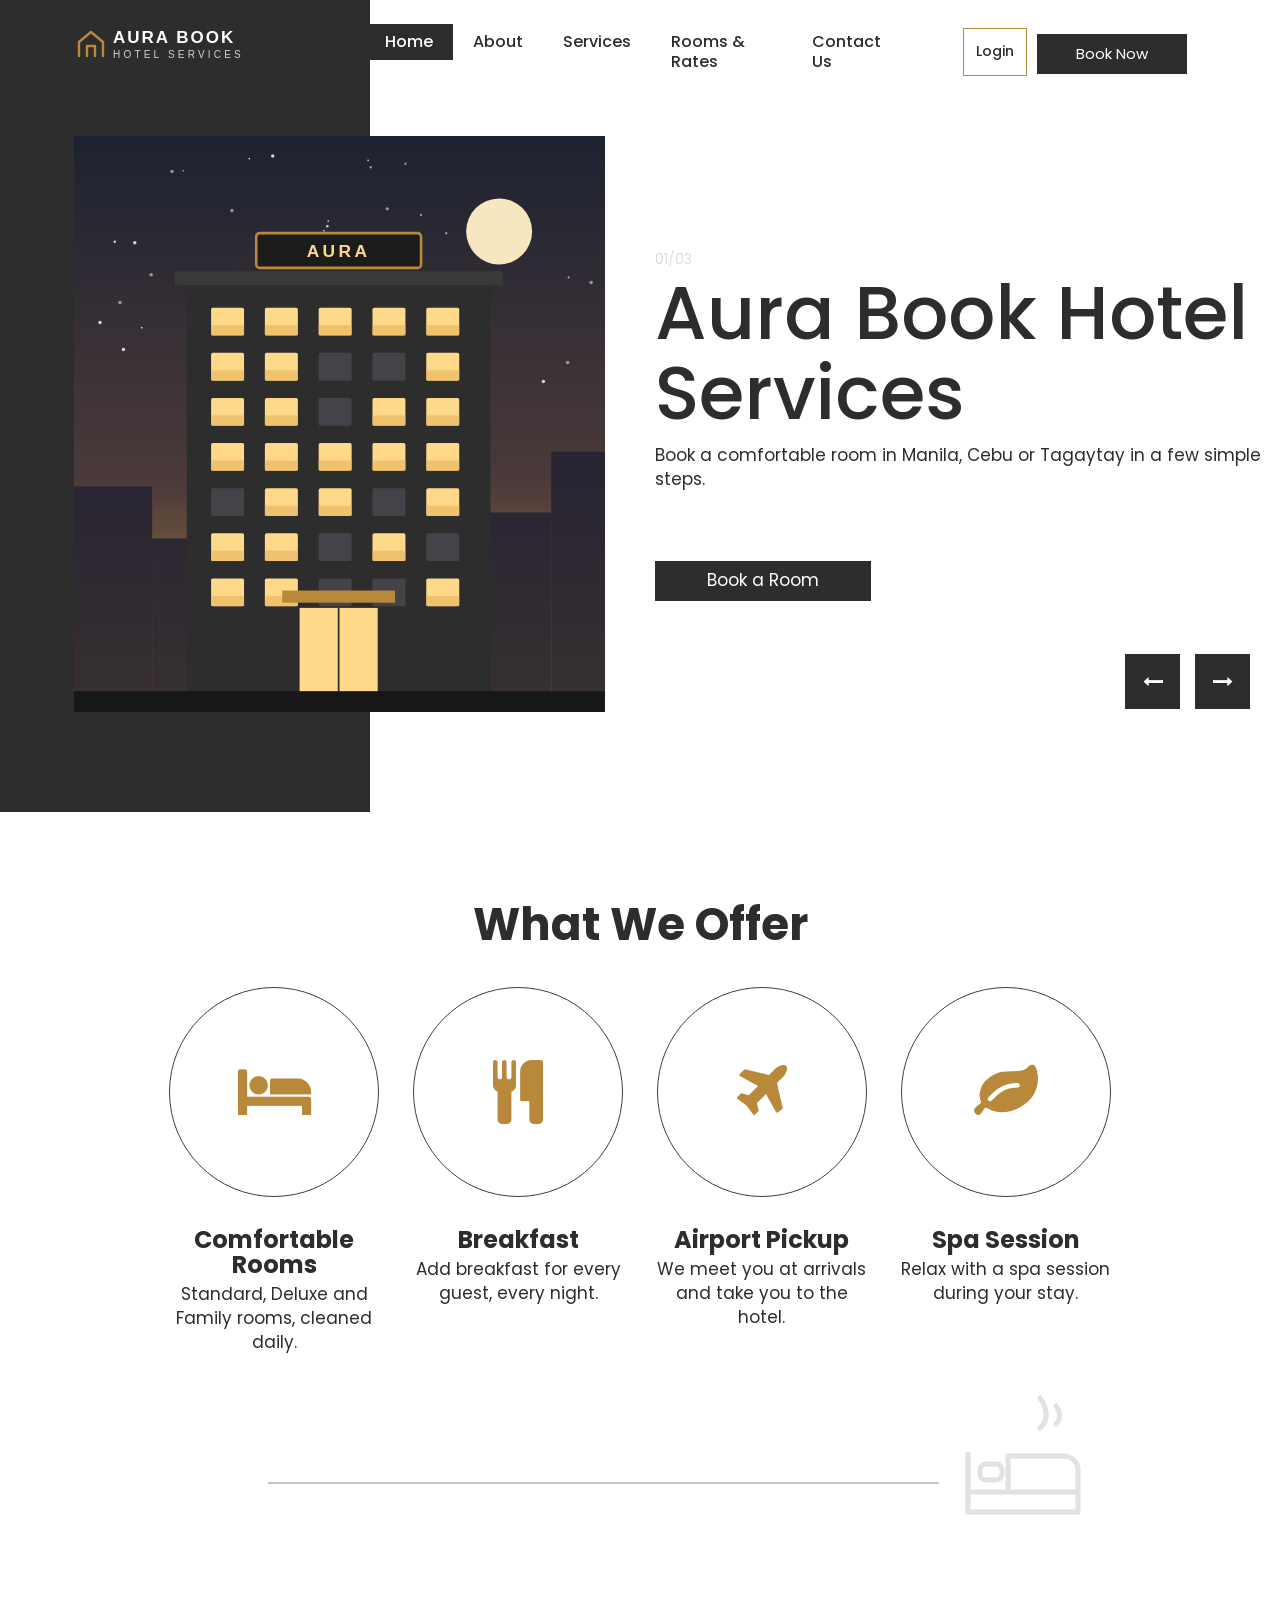
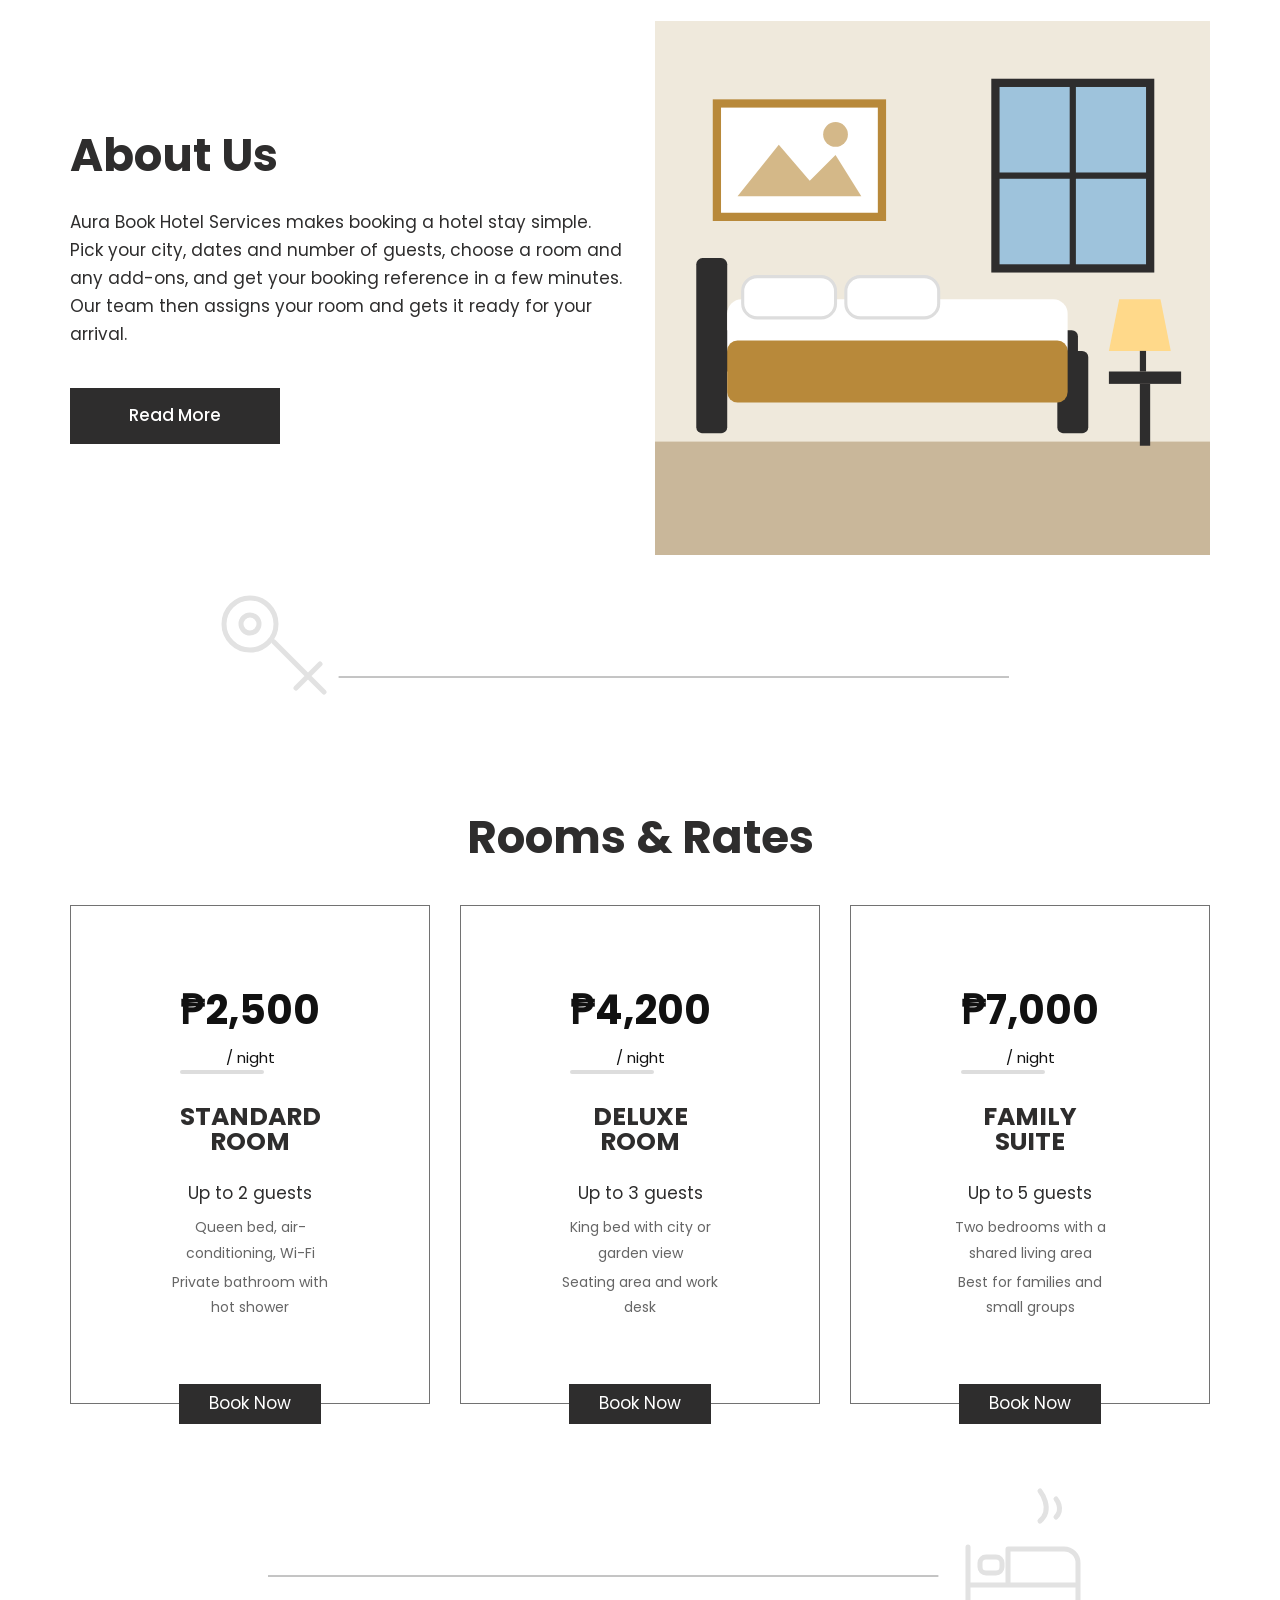
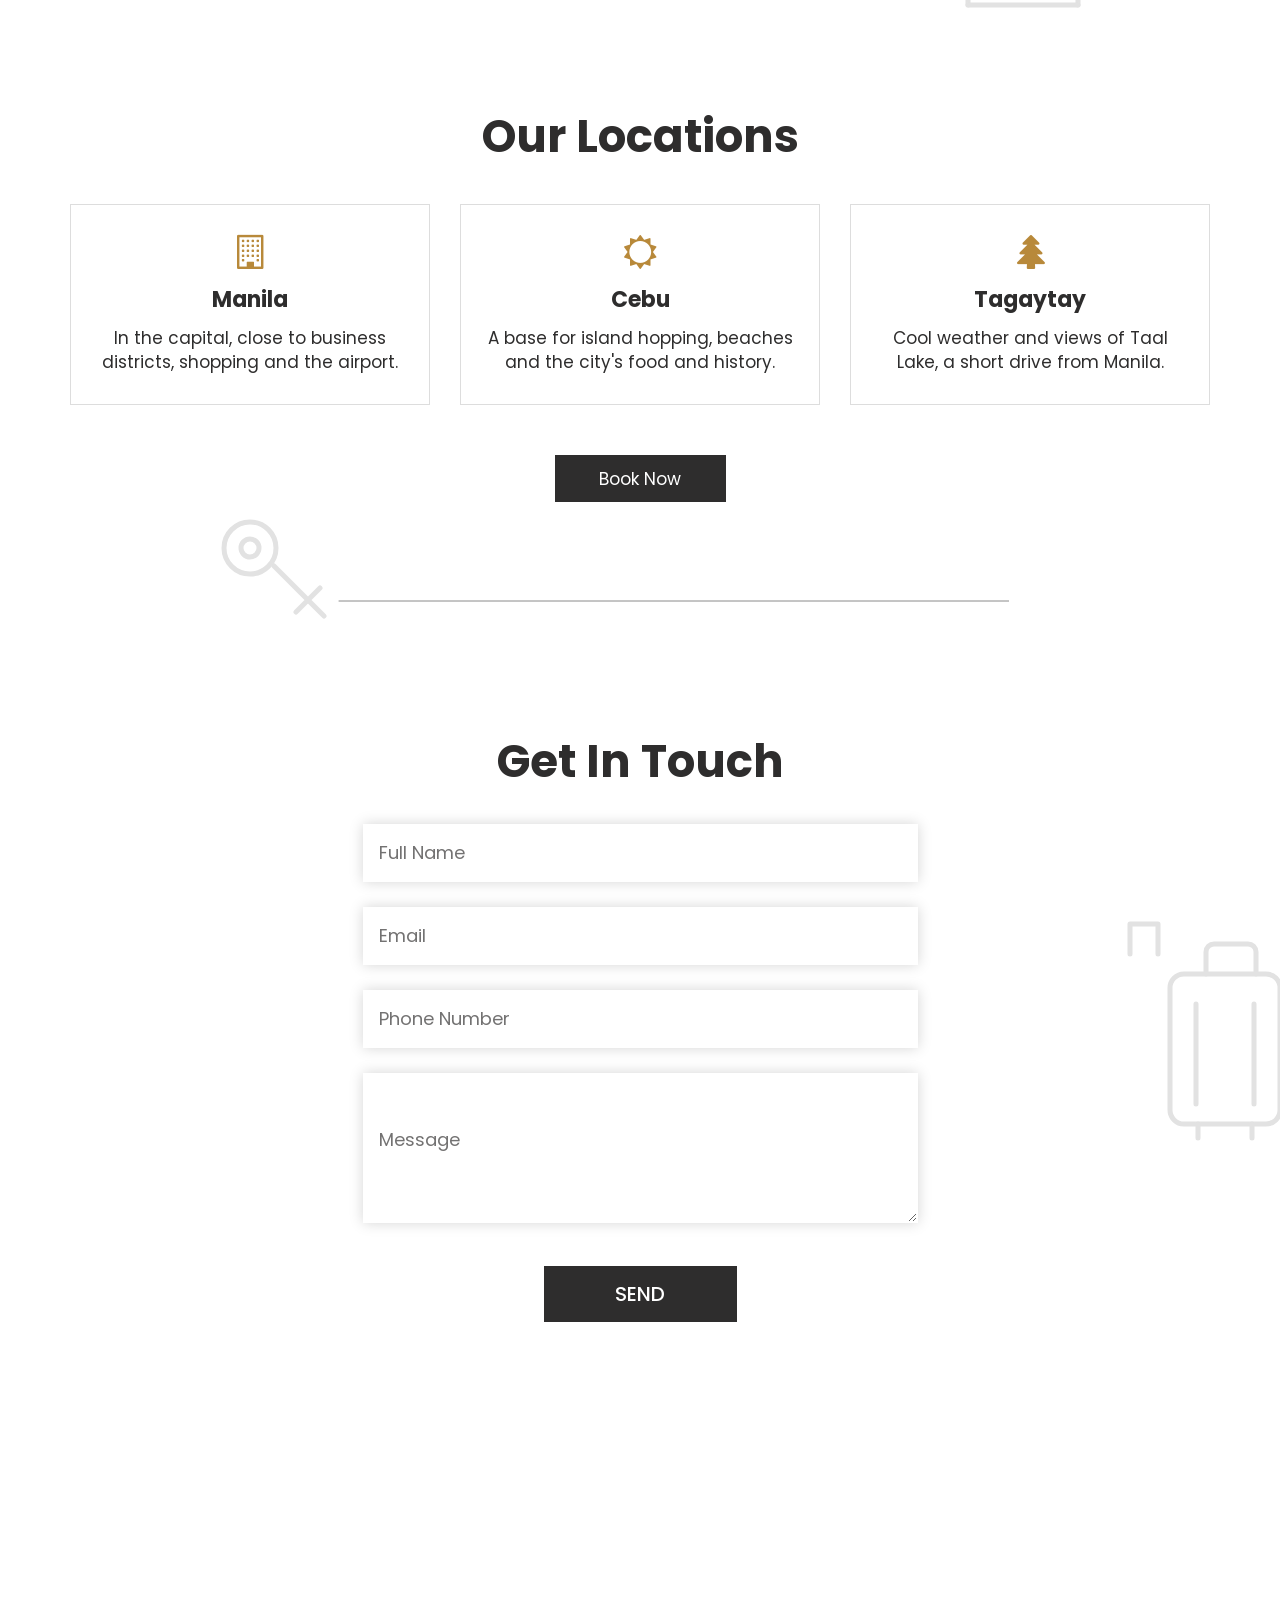
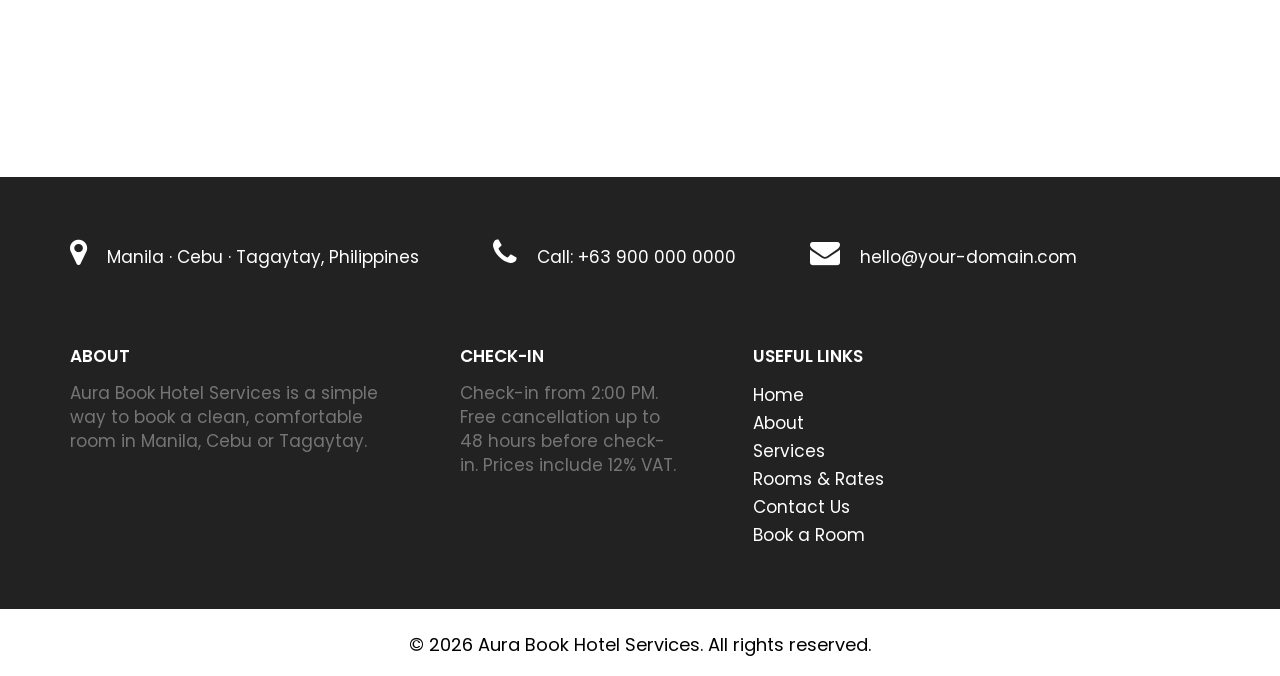
<file: aura-hotel-site-header-matched/aura-hotel-site-simple/site-simple/index.html>
<!DOCTYPE html>
<html lang="en">
<head>
<meta charset="utf-8">
<meta http-equiv="X-UA-Compatible" content="IE=edge">
<meta name="viewport" content="width=device-width, initial-scale=1">
<title>Aura Book Hotel Services · Book a hotel room in Manila, Cebu or Tagaytay</title>
<meta name="description" content="Book a hotel room online in Manila, Cebu or Tagaytay. Choose your room, add breakfast, airport pickup or a spa session, and get your booking reference in minutes.">
<link rel="icon" href="images/favicon.svg" type="image/svg+xml">
<link rel="preconnect" href="https://fonts.googleapis.com">
<link rel="stylesheet" href="https://fonts.googleapis.com/css2?family=Poppins:wght@300;400;500;600;700&amp;display=swap">
<link rel="stylesheet" href="https://cdnjs.cloudflare.com/ajax/libs/font-awesome/4.7.0/css/font-awesome.min.css">
<link rel="stylesheet" href="css/bootstrap.min.css">
<link rel="stylesheet" href="css/style.css">
<link rel="stylesheet" href="css/responsive.css">
<link rel="stylesheet" href="css/booking.css">
</head>
<body class="main-layout" data-page="home">
<header>
 <div class="header">
  <div class="container-fluid">
   <div class="row">
    <div class="col-xl-3 col-lg-3 col-md-3 col-sm-3 col logo_section">
     <div class="full"><div class="center-desk"><div class="logo"><a href="index.html"><img src="images/logo.svg" width="190" height="40" alt="Aura Book Hotel Services"></a></div></div></div>
    </div>
    <div class="col-xl-6 col-lg-6 col-md-7 col-sm-9">
     <nav class="navigation navbar navbar-expand-md navbar-dark">
      <button class="navbar-toggler" type="button" data-toggle="collapse" data-target="#navbarsExample04" aria-controls="navbarsExample04" aria-expanded="false" aria-label="Toggle navigation"><span class="navbar-toggler-icon"></span></button>
      <div class="collapse navbar-collapse" id="navbarsExample04">
       <ul class="navbar-nav mr-auto">
        <li class="nav-item active"><a class="nav-link" href="index.html">Home</a></li>
        <li class="nav-item"><a class="nav-link" href="about.html">About</a></li>
        <li class="nav-item"><a class="nav-link" href="services.html">Services</a></li>
        <li class="nav-item"><a class="nav-link" href="rooms.html">Rooms &amp; Rates</a></li>
        <li class="nav-item"><a class="nav-link" href="contact.html">Contact Us</a></li>
       </ul>
      </div>
     </nav>
    </div>
    <div class="col-xl-3 col-lg-3 col-md-2 nav_actions"><a class="nav_login" href="login.html">Login</a><a class="get_btn nav_book" href="book.html">Book Now</a></div>
   </div>
  </div>
 </div>
</header>

<section class="banner_main">
 <div id="myCarousel" class="carousel slide banner1" data-ride="carousel">
  <div class="carousel-inner">
<div class="carousel-item active"><div class="container-fluid"><div class="carousel-caption relative"><div class="row d_flex">
<div class="col-md-6"><img class="bann_img" src="images/hero.svg" alt="Aura hotel at night"></div>
<div class="col-md-6"><span>01/03</span><h1>Aura Book Hotel Services</h1><p>Book a comfortable room in Manila, Cebu or Tagaytay in a few simple steps.</p><a class="get_btn" href="book.html" role="button">Book a Room</a></div>
</div></div></div></div>
<div class="carousel-item"><div class="container-fluid"><div class="carousel-caption relative"><div class="row d_flex">
<div class="col-md-6"><img class="bann_img" src="images/hero.svg" alt="Aura hotel at night"></div>
<div class="col-md-6"><span>02/03</span><h1>Rooms for Every Stay</h1><p>From a Standard Room for two to a Family Suite for up to five guests.</p><a class="get_btn" href="book.html" role="button">Book a Room</a></div>
</div></div></div></div>
<div class="carousel-item"><div class="container-fluid"><div class="carousel-caption relative"><div class="row d_flex">
<div class="col-md-6"><img class="bann_img" src="images/hero.svg" alt="Aura hotel at night"></div>
<div class="col-md-6"><span>03/03</span><h1>Add What You Need</h1><p>Breakfast, airport pickup and a spa session, added when you book.</p><a class="get_btn" href="book.html" role="button">Book a Room</a></div>
</div></div></div></div>
   <a class="carousel-control-prev" href="#myCarousel" role="button" data-slide="prev"><i class="fa fa-long-arrow-left" aria-hidden="true"></i><span class="sr-only">Previous</span></a>
   <a class="carousel-control-next" href="#myCarousel" role="button" data-slide="next"><i class="fa fa-long-arrow-right" aria-hidden="true"></i><span class="sr-only">Next</span></a>
  </div>
 </div>
</section>
<div class="we_do slin"><div class="container">
 <div class="row"><div class="col-md-12"><div class="titlepage"><h2>What We Offer</h2></div></div></div>
 <div class="row"><div class="col-lg-10 offset-lg-1 col-md-12"><div class="row">
<div class="col-md-3 col-sm-6"><div class="we_box"><i><span class="fa fa-bed" style="font-size:64px;color:#b8893a" aria-hidden="true"></span></i><h3>Comfortable Rooms</h3><p>Standard, Deluxe and Family rooms, cleaned daily.</p></div></div>
<div class="col-md-3 col-sm-6"><div class="we_box"><i><span class="fa fa-cutlery" style="font-size:64px;color:#b8893a" aria-hidden="true"></span></i><h3>Breakfast</h3><p>Add breakfast for every guest, every night.</p></div></div>
<div class="col-md-3 col-sm-6"><div class="we_box"><i><span class="fa fa-plane" style="font-size:64px;color:#b8893a" aria-hidden="true"></span></i><h3>Airport Pickup</h3><p>We meet you at arrivals and take you to the hotel.</p></div></div>
<div class="col-md-3 col-sm-6"><div class="we_box"><i><span class="fa fa-leaf" style="font-size:64px;color:#b8893a" aria-hidden="true"></span></i><h3>Spa Session</h3><p>Relax with a spa session during your stay.</p></div></div>
 </div></div></div>
</div></div>
<div class="about slin2"><div class="container"><div class="row d_flex">
 <div class="col-md-6"><div class="titlepage"><h2>About Us</h2><p>Aura Book Hotel Services makes booking a hotel stay simple. Pick your city, dates and number of guests, choose a room and any add-ons, and get your booking reference in a few minutes. Our team then assigns your room and gets it ready for your arrival.</p><a class="read_more" href="about.html">Read More</a></div></div>
 <div class="col-md-6"><div class="about_img"><figure><img src="images/about.svg" alt="A bright hotel room with a made bed"></figure></div></div>
</div></div></div>
<div class="pricing slin"><div class="container">
 <div class="row"><div class="col-md-12"><div class="titlepage"><h2>Rooms &amp; Rates</h2></div></div></div>
 <div class="row" data-rooms></div>
</div></div>
<div class="experts slin2"><div class="container">
 <div class="row"><div class="col-md-12"><div class="titlepage"><h2>Our Locations</h2></div></div></div>
 <div class="row">
<div class="col-md-4"><div class="info_box loc_box"><i class="fa fa-building-o" aria-hidden="true"></i><h3>Manila</h3><p>In the capital, close to business districts, shopping and the airport.</p></div></div>
<div class="col-md-4"><div class="info_box loc_box"><i class="fa fa-sun-o" aria-hidden="true"></i><h3>Cebu</h3><p>A base for island hopping, beaches and the city's food and history.</p></div></div>
<div class="col-md-4"><div class="info_box loc_box"><i class="fa fa-tree" aria-hidden="true"></i><h3>Tagaytay</h3><p>Cool weather and views of Taal Lake, a short drive from Manila.</p></div></div>
</div>
 <div class="row"><div class="col-md-12 text-center"><a class="read_more mar_top exper" href="book.html" style="margin-top:20px!important">Book Now</a></div></div>
</div></div>
<div class="contact"><div class="container">
 <div class="row"><div class="col-md-12"><div class="titlepage"><h2>Get In Touch</h2></div></div></div>
 <div class="row"><div class="col-md-6 offset-md-3"><form id="request" class="main_form" onsubmit="return sendMsg(this)">
<div class="row">
<div class="col-md-12"><input class="contactus" placeholder="Full Name" type="text" name="name" required></div>
<div class="col-md-12"><input class="contactus" placeholder="Email" type="email" name="email" required></div>
<div class="col-md-12"><input class="contactus" placeholder="Phone Number" type="tel" name="phone"></div>
<div class="col-md-12"><textarea class="textarea" placeholder="Message" name="message" required></textarea></div>
<div class="col-md-12"><button class="send_btn" type="submit">Send</button></div>
</div></form>
<script>function sendMsg(f){var b='From: '+f.name.value+'\nEmail: '+f.email.value+'\nPhone: '+f.phone.value+'\n\n'+f.message.value;location.href='mailto:hello@your-domain.com?subject='+encodeURIComponent('Enquiry from '+f.name.value)+'&body='+encodeURIComponent(b);return false}</script></div></div>
</div><div class="container-fluid"><div class="row"><div class="col-md-12"><div class="map_main"><div class="map-responsive"><iframe title="Map of Manila" src="https://maps.google.com/maps?q=Manila%2C%20Philippines&amp;z=11&amp;output=embed" width="600" height="386" style="border:0;width:100%" loading="lazy" allowfullscreen></iframe></div></div></div></div></div></div>
<footer>
 <div class="footer">
  <div class="container">
   <div class="row">
    <div class="col-md-12">
     <ul class="conta">
      <li><i class="fa fa-map-marker" aria-hidden="true"></i> Manila · Cebu · Tagaytay, Philippines</li>
      <li><i class="fa fa-phone" aria-hidden="true"></i> Call: +63 900 000 0000</li>
      <li><i class="fa fa-envelope" aria-hidden="true"></i> <a href="mailto:hello@your-domain.com">hello@your-domain.com</a></li>
     </ul>
    </div>
    <div class="col-md-4 col-sm-6">
     <h3>About</h3>
     <p class="variat">Aura Book Hotel Services is a simple way to book a clean, comfortable room in Manila, Cebu or Tagaytay.</p>
    </div>
    <div class="col-md-3 col-sm-6">
     <h3>Check-in</h3>
     <p class="variat">Check-in from 2:00 PM. Free cancellation up to 48 hours before check-in. Prices include 12% VAT.</p>
    </div>
    <div class="col-md-2 col-sm-6">
     <h3>Useful Links</h3>
     <ul class="link_menu">
      <li><a href="index.html">Home</a></li>
      <li><a href="about.html">About</a></li>
      <li><a href="services.html">Services</a></li>
      <li><a href="rooms.html">Rooms &amp; Rates</a></li>
      <li><a href="contact.html">Contact Us</a></li>
      <li><a href="book.html">Book a Room</a></li>
     </ul>
    </div>
   </div>
  </div>
  <div class="copyright"><div class="container"><div class="row"><div class="col-md-10 offset-md-1"><p>© 2026 Aura Book Hotel Services. All rights reserved.</p></div></div></div></div>
 </div>
</footer>
<div id="toast"></div>
<script src="js/jquery.min.js"></script>
<script src="js/bootstrap.bundle.min.js"></script>


<script src="js/data.js"></script>
<script src="js/site.js"></script>
</body>
</html>
</file>
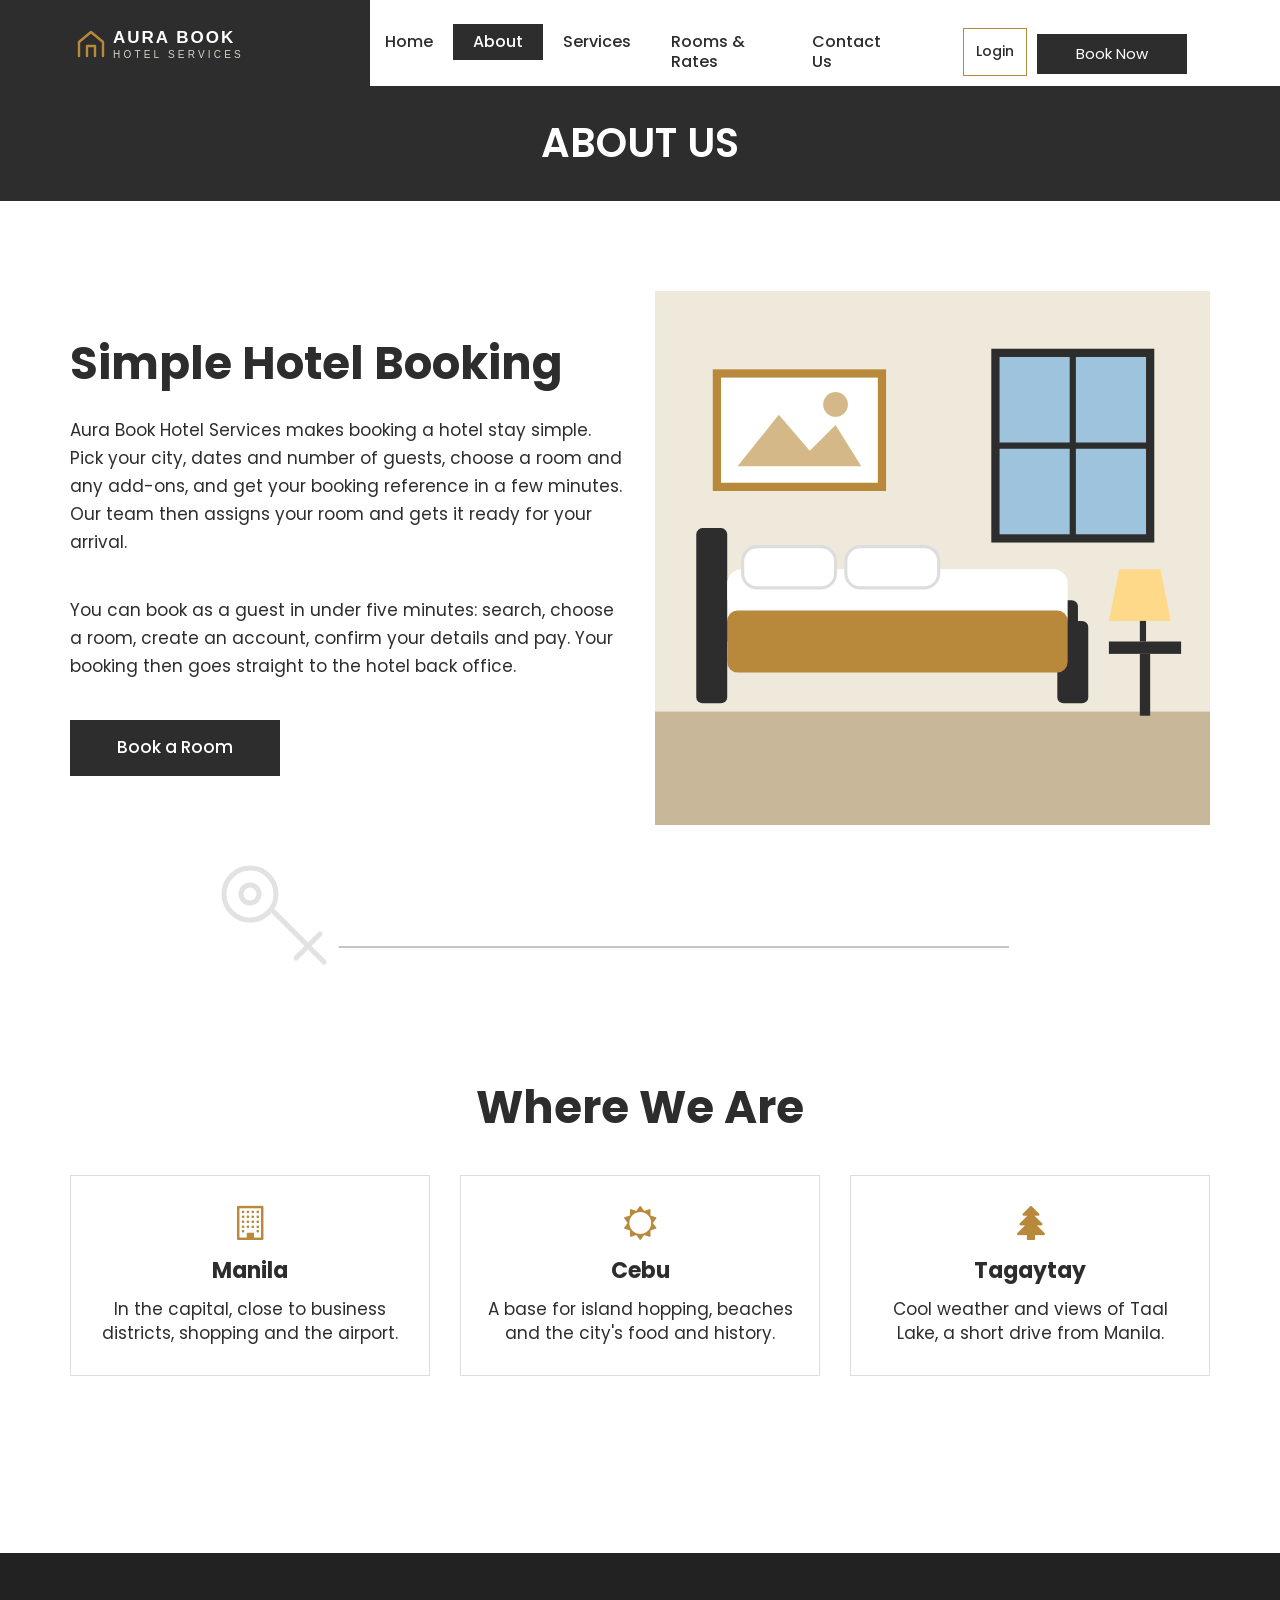
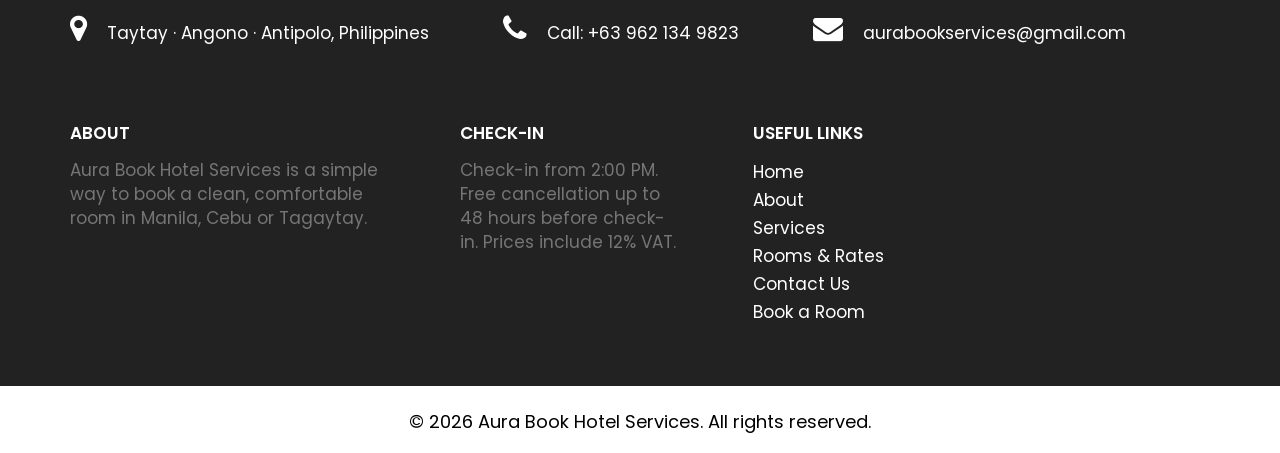
<file: aura-hotel-site-header-matched/aura-hotel-site-simple/site-simple/about.html>
<!DOCTYPE html>
<html lang="en">
<head>
<meta charset="utf-8">
<meta http-equiv="X-UA-Compatible" content="IE=edge">
<meta name="viewport" content="width=device-width, initial-scale=1">
<title>About · Aura Book Hotel Services</title>
<meta name="description" content="About Aura Book Hotel Services.">
<link rel="icon" href="images/favicon.svg" type="image/svg+xml">
<link rel="preconnect" href="https://fonts.googleapis.com">
<link rel="stylesheet" href="https://fonts.googleapis.com/css2?family=Poppins:wght@300;400;500;600;700&amp;display=swap">
<link rel="stylesheet" href="https://cdnjs.cloudflare.com/ajax/libs/font-awesome/4.7.0/css/font-awesome.min.css">
<link rel="stylesheet" href="css/bootstrap.min.css">
<link rel="stylesheet" href="css/style.css">
<link rel="stylesheet" href="css/responsive.css">
<link rel="stylesheet" href="css/booking.css">
</head>
<body class="main-layout" data-page="about">
<header>
 <div class="header">
  <div class="container-fluid">
   <div class="row">
    <div class="col-xl-3 col-lg-3 col-md-3 col-sm-3 col logo_section">
     <div class="full"><div class="center-desk"><div class="logo"><a href="index.html"><img src="images/logo.svg" width="190" height="40" alt="Aura Book Hotel Services"></a></div></div></div>
    </div>
    <div class="col-xl-6 col-lg-6 col-md-7 col-sm-9">
     <nav class="navigation navbar navbar-expand-md navbar-dark">
      <button class="navbar-toggler" type="button" data-toggle="collapse" data-target="#navbarsExample04" aria-controls="navbarsExample04" aria-expanded="false" aria-label="Toggle navigation"><span class="navbar-toggler-icon"></span></button>
      <div class="collapse navbar-collapse" id="navbarsExample04">
       <ul class="navbar-nav mr-auto">
        <li class="nav-item"><a class="nav-link" href="index.html">Home</a></li>
        <li class="nav-item active"><a class="nav-link" href="about.html">About</a></li>
        <li class="nav-item"><a class="nav-link" href="services.html">Services</a></li>
        <li class="nav-item"><a class="nav-link" href="rooms.html">Rooms &amp; Rates</a></li>
        <li class="nav-item"><a class="nav-link" href="contact.html">Contact Us</a></li>
       </ul>
      </div>
     </nav>
    </div>
    <div class="col-xl-3 col-lg-3 col-md-2 nav_actions"><a class="nav_login" href="login.html">Login</a><a class="get_btn nav_book" href="book.html">Book Now</a></div>
   </div>
  </div>
 </div>
</header>
<div class="page_head"><div class="container"><h2>About Us</h2></div></div>
<div class="about slin2"><div class="container"><div class="row d_flex">
 <div class="col-md-6"><div class="titlepage"><h2>Simple Hotel Booking</h2><p>Aura Book Hotel Services makes booking a hotel stay simple. Pick your city, dates and number of guests, choose a room and any add-ons, and get your booking reference in a few minutes. Our team then assigns your room and gets it ready for your arrival.</p><p>You can book as a guest in under five minutes: search, choose a room, create an account, confirm your details and pay. Your booking then goes straight to the hotel back office.</p><a class="read_more" href="book.html">Book a Room</a></div></div>
 <div class="col-md-6"><div class="about_img"><figure><img src="images/about.svg" alt="A bright hotel room with a made bed"></figure></div></div>
</div></div></div>
<div class="experts"><div class="container"><div class="row"><div class="col-md-12"><div class="titlepage"><h2>Where We Are</h2></div></div></div><div class="row">
<div class="col-md-4"><div class="info_box loc_box"><i class="fa fa-building-o" aria-hidden="true"></i><h3>Manila</h3><p>In the capital, close to business districts, shopping and the airport.</p></div></div>
<div class="col-md-4"><div class="info_box loc_box"><i class="fa fa-sun-o" aria-hidden="true"></i><h3>Cebu</h3><p>A base for island hopping, beaches and the city's food and history.</p></div></div>
<div class="col-md-4"><div class="info_box loc_box"><i class="fa fa-tree" aria-hidden="true"></i><h3>Tagaytay</h3><p>Cool weather and views of Taal Lake, a short drive from Manila.</p></div></div>
</div></div></div>
<footer>
 <div class="footer">
  <div class="container">
   <div class="row">
    <div class="col-md-12">
     <ul class="conta">
      <li><i class="fa fa-map-marker" aria-hidden="true"></i> Taytay · Angono · Antipolo, Philippines</li>
      <li><i class="fa fa-phone" aria-hidden="true"></i> Call: +63 962 134 9823</li>
      <li><i class="fa fa-envelope" aria-hidden="true"></i> <a href="mailto:aurabookservices@gmail.com">aurabookservices@gmail.com</a></li>
     </ul>
    </div>
    <div class="col-md-4 col-sm-6">
     <h3>About</h3>
     <p class="variat">Aura Book Hotel Services is a simple way to book a clean, comfortable room in Manila, Cebu or Tagaytay.</p>
    </div>
    <div class="col-md-3 col-sm-6">
     <h3>Check-in</h3>
     <p class="variat">Check-in from 2:00 PM. Free cancellation up to 48 hours before check-in. Prices include 12% VAT.</p>
    </div>
    <div class="col-md-2 col-sm-6">
     <h3>Useful Links</h3>
     <ul class="link_menu">
      <li><a href="index.html">Home</a></li>
      <li><a href="about.html">About</a></li>
      <li><a href="services.html">Services</a></li>
      <li><a href="rooms.html">Rooms &amp; Rates</a></li>
      <li><a href="contact.html">Contact Us</a></li>
      <li><a href="book.html">Book a Room</a></li>
     </ul>
    </div>
   </div>
  </div>
  <div class="copyright"><div class="container"><div class="row"><div class="col-md-10 offset-md-1"><p>© 2026 Aura Book Hotel Services. All rights reserved.</p></div></div></div></div>
 </div>
</footer>
<div id="toast"></div>
<script src="js/jquery.min.js"></script>
<script src="js/bootstrap.bundle.min.js"></script>
</body>
</html>
</file>
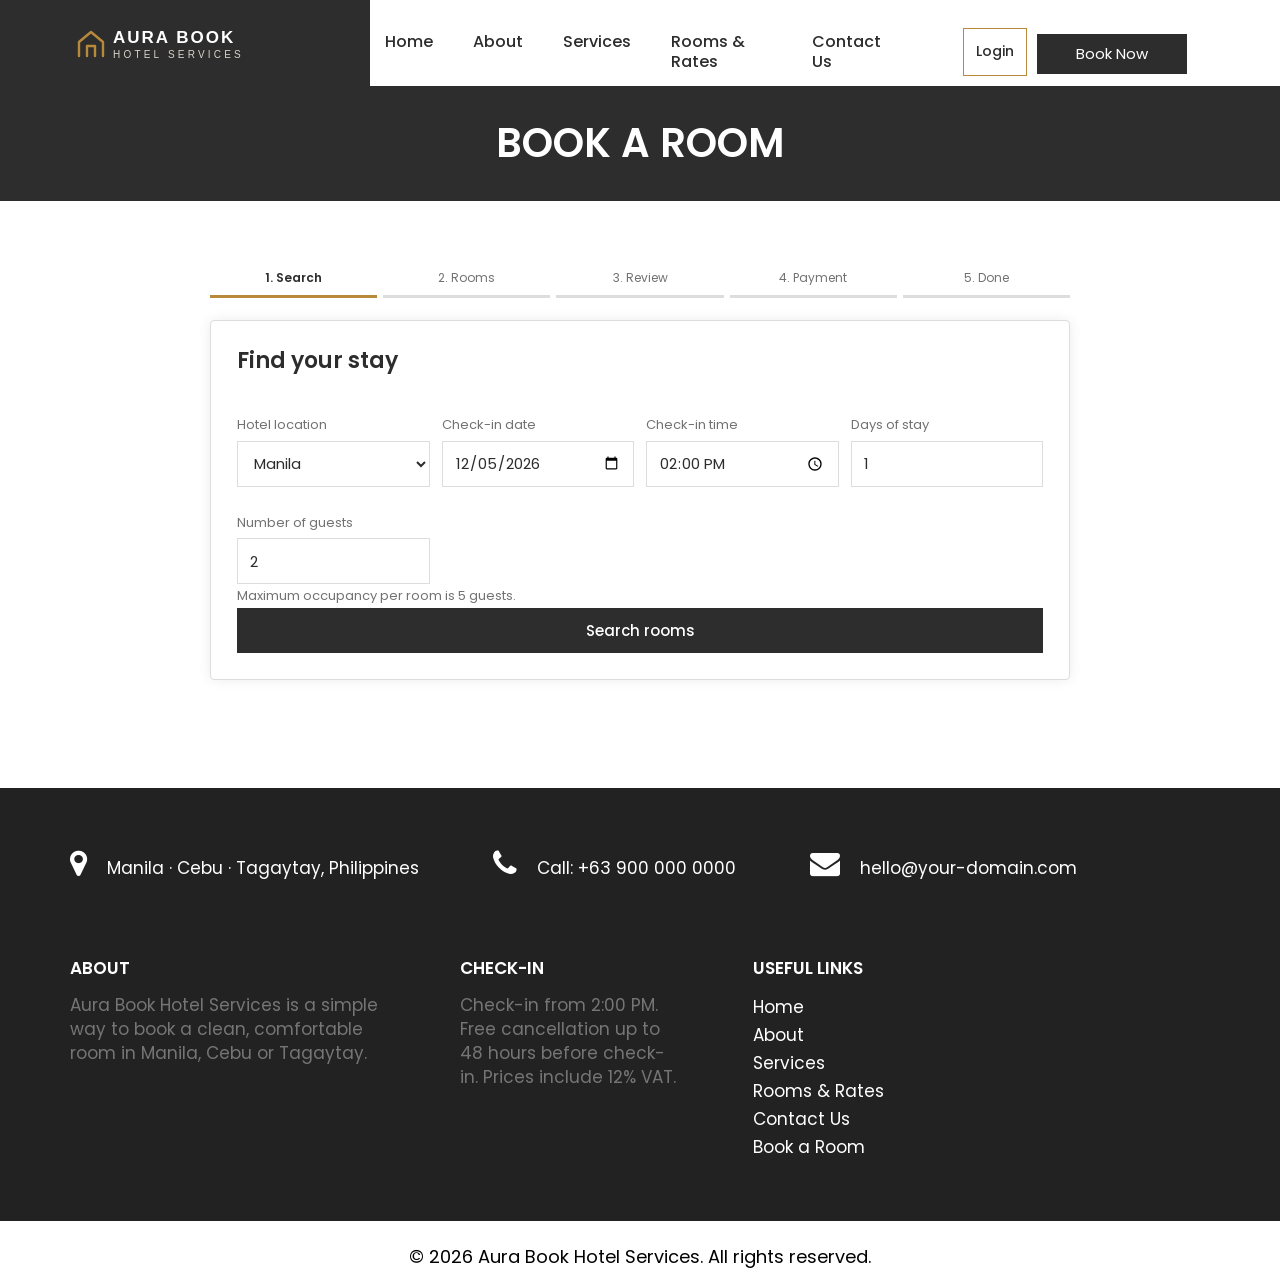
<file: aura-hotel-site-header-matched/aura-hotel-site-simple/site-simple/book.html>
<!DOCTYPE html>
<html lang="en">
<head>
<meta charset="utf-8">
<meta http-equiv="X-UA-Compatible" content="IE=edge">
<meta name="viewport" content="width=device-width, initial-scale=1">
<title>Book a Room · Aura Book Hotel Services</title>
<meta name="description" content="Search, choose a room and book your stay.">
<link rel="icon" href="images/favicon.svg" type="image/svg+xml">
<link rel="preconnect" href="https://fonts.googleapis.com">
<link rel="stylesheet" href="https://fonts.googleapis.com/css2?family=Poppins:wght@300;400;500;600;700&amp;display=swap">
<link rel="stylesheet" href="https://cdnjs.cloudflare.com/ajax/libs/font-awesome/4.7.0/css/font-awesome.min.css">
<link rel="stylesheet" href="css/bootstrap.min.css">
<link rel="stylesheet" href="css/style.css">
<link rel="stylesheet" href="css/responsive.css">
<link rel="stylesheet" href="css/booking.css">
</head>
<body class="main-layout" data-page="book">
<header>
 <div class="header">
  <div class="container-fluid">
   <div class="row">
    <div class="col-xl-3 col-lg-3 col-md-3 col-sm-3 col logo_section">
     <div class="full"><div class="center-desk"><div class="logo"><a href="index.html"><img src="images/logo.svg" width="190" height="40" alt="Aura Book Hotel Services"></a></div></div></div>
    </div>
    <div class="col-xl-6 col-lg-6 col-md-7 col-sm-9">
     <nav class="navigation navbar navbar-expand-md navbar-dark">
      <button class="navbar-toggler" type="button" data-toggle="collapse" data-target="#navbarsExample04" aria-controls="navbarsExample04" aria-expanded="false" aria-label="Toggle navigation"><span class="navbar-toggler-icon"></span></button>
      <div class="collapse navbar-collapse" id="navbarsExample04">
       <ul class="navbar-nav mr-auto">
        <li class="nav-item"><a class="nav-link" href="index.html">Home</a></li>
        <li class="nav-item"><a class="nav-link" href="about.html">About</a></li>
        <li class="nav-item"><a class="nav-link" href="services.html">Services</a></li>
        <li class="nav-item"><a class="nav-link" href="rooms.html">Rooms &amp; Rates</a></li>
        <li class="nav-item"><a class="nav-link" href="contact.html">Contact Us</a></li>
       </ul>
      </div>
     </nav>
    </div>
    <div class="col-xl-3 col-lg-3 col-md-2 nav_actions"><a class="nav_login" href="login.html">Login</a><a class="get_btn nav_book" href="book.html">Book Now</a></div>
   </div>
  </div>
 </div>
</header>
<div class="page_head"><div class="container"><h2>Book a Room</h2></div></div><section class="booking"><div class="container"><main id="app"></main></div></section>
<footer>
 <div class="footer">
  <div class="container">
   <div class="row">
    <div class="col-md-12">
     <ul class="conta">
      <li><i class="fa fa-map-marker" aria-hidden="true"></i> Manila · Cebu · Tagaytay, Philippines</li>
      <li><i class="fa fa-phone" aria-hidden="true"></i> Call: +63 900 000 0000</li>
      <li><i class="fa fa-envelope" aria-hidden="true"></i> <a href="mailto:hello@your-domain.com">hello@your-domain.com</a></li>
     </ul>
    </div>
    <div class="col-md-4 col-sm-6">
     <h3>About</h3>
     <p class="variat">Aura Book Hotel Services is a simple way to book a clean, comfortable room in Manila, Cebu or Tagaytay.</p>
    </div>
    <div class="col-md-3 col-sm-6">
     <h3>Check-in</h3>
     <p class="variat">Check-in from 2:00 PM. Free cancellation up to 48 hours before check-in. Prices include 12% VAT.</p>
    </div>
    <div class="col-md-2 col-sm-6">
     <h3>Useful Links</h3>
     <ul class="link_menu">
      <li><a href="index.html">Home</a></li>
      <li><a href="about.html">About</a></li>
      <li><a href="services.html">Services</a></li>
      <li><a href="rooms.html">Rooms &amp; Rates</a></li>
      <li><a href="contact.html">Contact Us</a></li>
      <li><a href="book.html">Book a Room</a></li>
     </ul>
    </div>
   </div>
  </div>
  <div class="copyright"><div class="container"><div class="row"><div class="col-md-10 offset-md-1"><p>© 2026 Aura Book Hotel Services. All rights reserved.</p></div></div></div></div>
 </div>
</footer>
<div id="toast"></div>
<script src="js/jquery.min.js"></script>
<script src="js/bootstrap.bundle.min.js"></script>


<script src="js/data.js"></script>
<script src="js/app.js"></script>
</body>
</html>
</file>
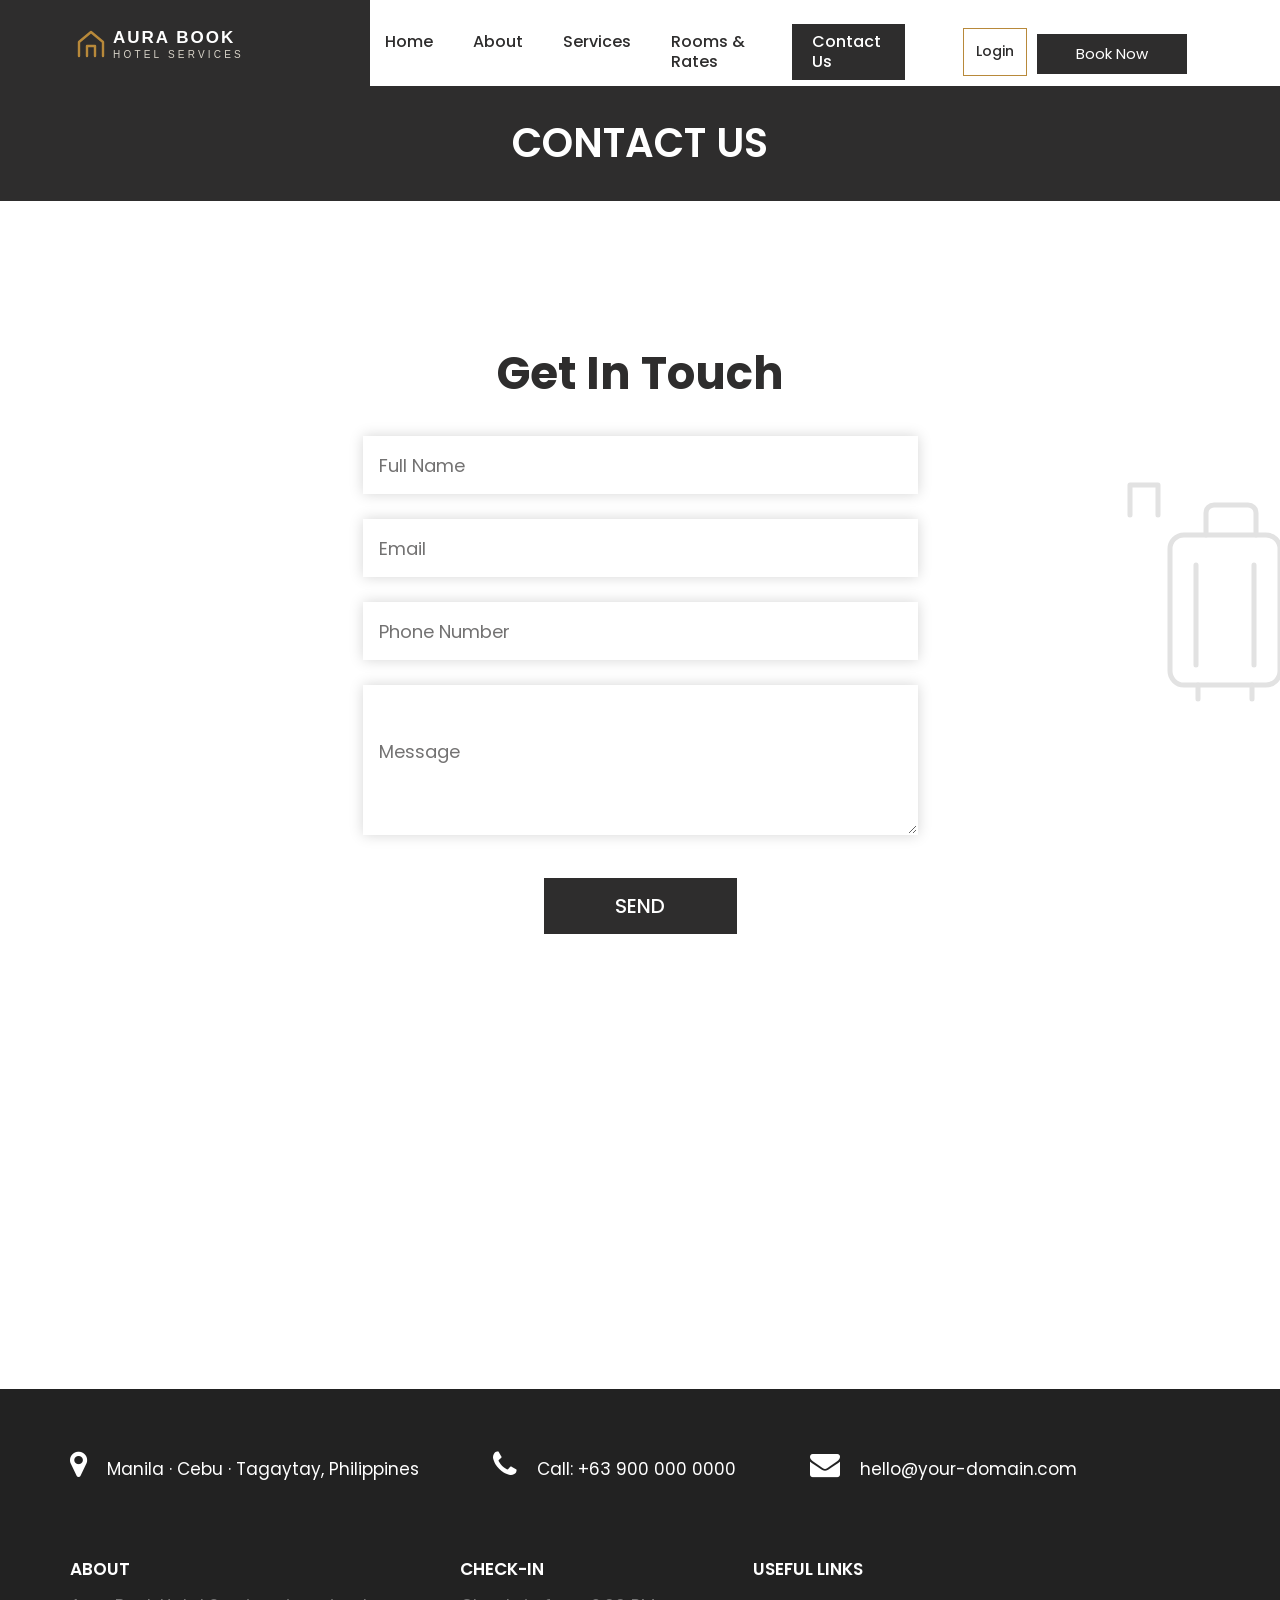
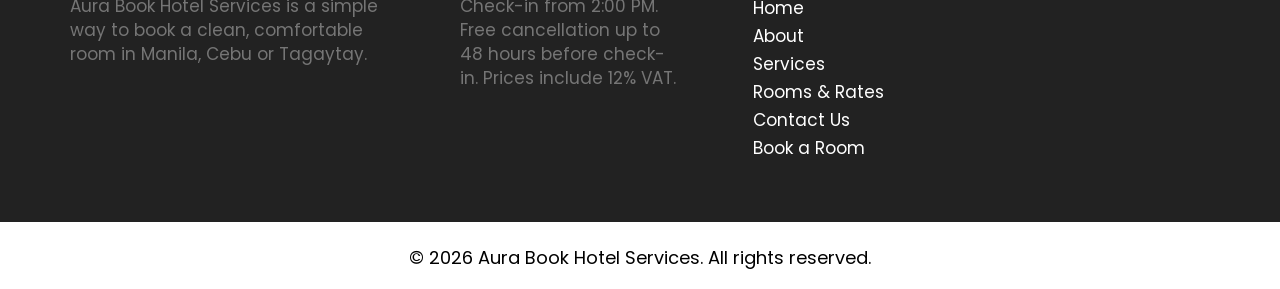
<file: aura-hotel-site-header-matched/aura-hotel-site-simple/site-simple/contact.html>
<!DOCTYPE html>
<html lang="en">
<head>
<meta charset="utf-8">
<meta http-equiv="X-UA-Compatible" content="IE=edge">
<meta name="viewport" content="width=device-width, initial-scale=1">
<title>Contact · Aura Book Hotel Services</title>
<meta name="description" content="Contact Aura Book Hotel Services.">
<link rel="icon" href="images/favicon.svg" type="image/svg+xml">
<link rel="preconnect" href="https://fonts.googleapis.com">
<link rel="stylesheet" href="https://fonts.googleapis.com/css2?family=Poppins:wght@300;400;500;600;700&amp;display=swap">
<link rel="stylesheet" href="https://cdnjs.cloudflare.com/ajax/libs/font-awesome/4.7.0/css/font-awesome.min.css">
<link rel="stylesheet" href="css/bootstrap.min.css">
<link rel="stylesheet" href="css/style.css">
<link rel="stylesheet" href="css/responsive.css">
<link rel="stylesheet" href="css/booking.css">
</head>
<body class="main-layout" data-page="contact">
<header>
 <div class="header">
  <div class="container-fluid">
   <div class="row">
    <div class="col-xl-3 col-lg-3 col-md-3 col-sm-3 col logo_section">
     <div class="full"><div class="center-desk"><div class="logo"><a href="index.html"><img src="images/logo.svg" width="190" height="40" alt="Aura Book Hotel Services"></a></div></div></div>
    </div>
    <div class="col-xl-6 col-lg-6 col-md-7 col-sm-9">
     <nav class="navigation navbar navbar-expand-md navbar-dark">
      <button class="navbar-toggler" type="button" data-toggle="collapse" data-target="#navbarsExample04" aria-controls="navbarsExample04" aria-expanded="false" aria-label="Toggle navigation"><span class="navbar-toggler-icon"></span></button>
      <div class="collapse navbar-collapse" id="navbarsExample04">
       <ul class="navbar-nav mr-auto">
        <li class="nav-item"><a class="nav-link" href="index.html">Home</a></li>
        <li class="nav-item"><a class="nav-link" href="about.html">About</a></li>
        <li class="nav-item"><a class="nav-link" href="services.html">Services</a></li>
        <li class="nav-item"><a class="nav-link" href="rooms.html">Rooms &amp; Rates</a></li>
        <li class="nav-item active"><a class="nav-link" href="contact.html">Contact Us</a></li>
       </ul>
      </div>
     </nav>
    </div>
    <div class="col-xl-3 col-lg-3 col-md-2 nav_actions"><a class="nav_login" href="login.html">Login</a><a class="get_btn nav_book" href="book.html">Book Now</a></div>
   </div>
  </div>
 </div>
</header>
<div class="page_head"><div class="container"><h2>Contact Us</h2></div></div>
<div class="contact"><div class="container" style="padding-top:60px">
 <div class="row"><div class="col-md-12"><div class="titlepage"><h2>Get In Touch</h2></div></div></div>
 <div class="row"><div class="col-md-6 offset-md-3"><form id="request" class="main_form" onsubmit="return sendMsg(this)">
<div class="row">
<div class="col-md-12"><input class="contactus" placeholder="Full Name" type="text" name="name" required></div>
<div class="col-md-12"><input class="contactus" placeholder="Email" type="email" name="email" required></div>
<div class="col-md-12"><input class="contactus" placeholder="Phone Number" type="tel" name="phone"></div>
<div class="col-md-12"><textarea class="textarea" placeholder="Message" name="message" required></textarea></div>
<div class="col-md-12"><button class="send_btn" type="submit">Send</button></div>
</div></form>
<script>function sendMsg(f){var b='From: '+f.name.value+'\nEmail: '+f.email.value+'\nPhone: '+f.phone.value+'\n\n'+f.message.value;location.href='mailto:hello@your-domain.com?subject='+encodeURIComponent('Enquiry from '+f.name.value)+'&body='+encodeURIComponent(b);return false}</script></div></div>
</div><div class="container-fluid"><div class="row"><div class="col-md-12"><div class="map_main"><div class="map-responsive"><iframe title="Map of Manila" src="https://maps.google.com/maps?q=Manila%2C%20Philippines&amp;z=11&amp;output=embed" width="600" height="386" style="border:0;width:100%" loading="lazy" allowfullscreen></iframe></div></div></div></div></div></div>
<footer>
 <div class="footer">
  <div class="container">
   <div class="row">
    <div class="col-md-12">
     <ul class="conta">
      <li><i class="fa fa-map-marker" aria-hidden="true"></i> Manila · Cebu · Tagaytay, Philippines</li>
      <li><i class="fa fa-phone" aria-hidden="true"></i> Call: +63 900 000 0000</li>
      <li><i class="fa fa-envelope" aria-hidden="true"></i> <a href="mailto:hello@your-domain.com">hello@your-domain.com</a></li>
     </ul>
    </div>
    <div class="col-md-4 col-sm-6">
     <h3>About</h3>
     <p class="variat">Aura Book Hotel Services is a simple way to book a clean, comfortable room in Manila, Cebu or Tagaytay.</p>
    </div>
    <div class="col-md-3 col-sm-6">
     <h3>Check-in</h3>
     <p class="variat">Check-in from 2:00 PM. Free cancellation up to 48 hours before check-in. Prices include 12% VAT.</p>
    </div>
    <div class="col-md-2 col-sm-6">
     <h3>Useful Links</h3>
     <ul class="link_menu">
      <li><a href="index.html">Home</a></li>
      <li><a href="about.html">About</a></li>
      <li><a href="services.html">Services</a></li>
      <li><a href="rooms.html">Rooms &amp; Rates</a></li>
      <li><a href="contact.html">Contact Us</a></li>
      <li><a href="book.html">Book a Room</a></li>
     </ul>
    </div>
   </div>
  </div>
  <div class="copyright"><div class="container"><div class="row"><div class="col-md-10 offset-md-1"><p>© 2026 Aura Book Hotel Services. All rights reserved.</p></div></div></div></div>
 </div>
</footer>
<div id="toast"></div>
<script src="js/jquery.min.js"></script>
<script src="js/bootstrap.bundle.min.js"></script>
</body>
</html>
</file>
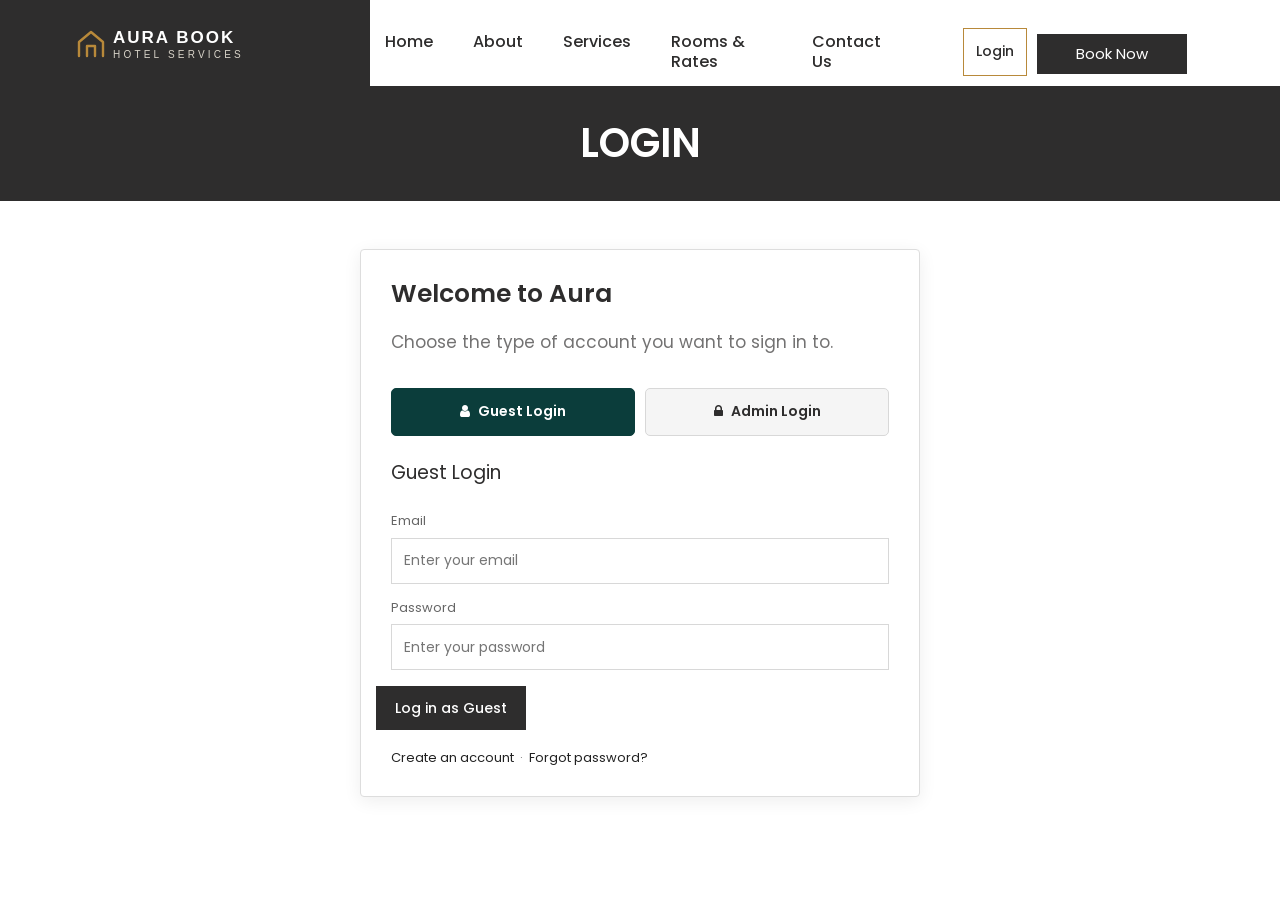
<file: aura-hotel-site-header-matched/aura-hotel-site-simple/site-simple/login.html>
<!DOCTYPE html>
<html lang="en">
<head>
<meta charset="utf-8"><meta name="viewport" content="width=device-width, initial-scale=1">
<title>Login · Aura Book Hotel Services</title>
<link rel="icon" href="images/favicon.svg" type="image/svg+xml">
<link rel="stylesheet" href="https://fonts.googleapis.com/css2?family=Poppins:wght@300;400;500;600;700&amp;display=swap">
<link rel="stylesheet" href="https://cdnjs.cloudflare.com/ajax/libs/font-awesome/4.7.0/css/font-awesome.min.css">
<link rel="stylesheet" href="css/bootstrap.min.css"><link rel="stylesheet" href="css/style.css"><link rel="stylesheet" href="css/responsive.css"><link rel="stylesheet" href="css/booking.css">
<style>
.login-switch{display:flex;gap:10px;margin-bottom:22px;flex-wrap:wrap}.login-switch button{flex:1;min-width:145px;padding:12px 16px;border:1px solid #d8d8d8;border-radius:5px;background:#f5f5f5;color:#333;font-weight:600}.login-switch button.active{background:#0b3d3b;border-color:#0b3d3b;color:#fff}.login-panel[hidden]{display:none!important}.login-subtitle{margin-bottom:18px;color:#666}.login-icon{margin-right:8px}.login-footer{margin-top:16px;color:#777;font-size:13px}

/* Login page layout fixes */
#login_app{max-width:560px;margin:0 auto;color:#2e2d2d;font-size:15px}
#login_app .admin-login{width:100%;max-width:560px;margin:0 auto;background:#fff;border:1px solid #ddd;padding:28px 30px;box-shadow:0 4px 18px rgba(0,0,0,.07);box-sizing:border-box}
#login_app h2{font-size:25px;line-height:1.3;font-weight:600;color:#2e2d2d;margin:0 0 8px}
#login_app h3{font-size:19px;line-height:1.35;margin:0 0 14px;color:#2e2d2d}
#login_app label{display:block;margin:12px 0 5px;font-size:13px;color:#666}
#login_app input{display:block;width:100%;height:46px;padding:10px 12px;border:1px solid #d8d8d8;background:#fff;color:#2e2d2d;font:14px 'Poppins',sans-serif;box-sizing:border-box}
#login_app .login-switch{display:flex;gap:10px;margin:20px 0 24px}
#login_app .login-switch button{flex:1;min-width:0;min-height:48px;padding:12px 10px;border:1px solid #d8d8d8;background:#f5f5f5;color:#2e2d2d;font:600 14px 'Poppins',sans-serif}
#login_app .login-switch button.active{background:#0b3d3b;border-color:#0b3d3b;color:#fff}
#login_app .login-panel[hidden]{display:none!important}
#login_app .login-panel .row{display:flex;gap:10px;align-items:center;flex-wrap:wrap;margin-top:16px!important}
#login_app .login-panel .row button,#login_app .login-panel .row .btn{min-height:44px;padding:10px 18px;font:500 14px 'Poppins',sans-serif;text-decoration:none}
#login_app .login-panel .row button{background:#2e2d2d;border:1px solid #2e2d2d;color:#fff}
#login_app .login-panel .row button:hover{background:#b8893a;border-color:#b8893a}
#login_app .login-panel .row .btn.ghost{background:#fff;border:1px solid #b8893a;color:#2e2d2d}
#login_app .login-subtitle{line-height:1.6;margin:0 0 12px;color:#737272}
#login_app .login-footer{margin:18px 0 0;color:#737272;font-size:13px;line-height:1.5}
#login_app .err{min-height:0;margin:8px 0 0;color:#b42318;font-size:13px}
.booking{padding:48px 20px 70px}
@media(max-width:767px){#login_app .admin-login{padding:22px 18px}#login_app .login-switch{gap:8px}#login_app .login-switch button{font-size:13px;padding:10px 6px}.booking{padding:30px 14px 48px}.page_head h2{padding:30px 0}}
</style>
</head>
<body class="main-layout">
<header>
 <div class="header">
  <div class="container-fluid">
   <div class="row">
    <div class="col-xl-3 col-lg-3 col-md-3 col-sm-3 col logo_section">
     <div class="full"><div class="center-desk"><div class="logo"><a href="index.html"><img src="images/logo.svg" width="190" height="40" alt="Aura Book Hotel Services"></a></div></div></div>
    </div>
    <div class="col-xl-6 col-lg-6 col-md-7 col-sm-9">
     <nav class="navigation navbar navbar-expand-md navbar-dark">
      <button class="navbar-toggler" type="button" data-toggle="collapse" data-target="#navbarsExample04" aria-controls="navbarsExample04" aria-expanded="false" aria-label="Toggle navigation"><span class="navbar-toggler-icon"></span></button>
      <div class="collapse navbar-collapse" id="navbarsExample04">
       <ul class="navbar-nav mr-auto">
        <li class="nav-item"><a class="nav-link" href="index.html">Home</a></li>
        <li class="nav-item"><a class="nav-link" href="about.html">About</a></li>
        <li class="nav-item"><a class="nav-link" href="services.html">Services</a></li>
        <li class="nav-item"><a class="nav-link" href="rooms.html">Rooms &amp; Rates</a></li>
        <li class="nav-item"><a class="nav-link" href="contact.html">Contact Us</a></li>
       </ul>
      </div>
     </nav>
    </div>
    <div class="col-xl-3 col-lg-3 col-md-2 nav_actions"><a class="nav_login active" href="login.html" aria-current="page">Login</a><a class="get_btn nav_book" href="book.html">Book Now</a></div>
   </div>
  </div>
 </div>
</header>
<div class="page_head"><div class="container"><h2>Login</h2></div></div>
<section class="booking"><div class="container"><main id="login_app"><div class="card admin-login">
<h2>Welcome to Aura</h2><p class="login-subtitle">Choose the type of account you want to sign in to.</p>
<div class="login-switch" role="tablist" aria-label="Choose login type"><button id="guestTab" class="active" type="button" role="tab" aria-selected="true" onclick="showLogin('guest')"><i class="fa fa-user login-icon" aria-hidden="true"></i>Guest Login</button><button id="adminTab" type="button" role="tab" aria-selected="false" onclick="showLogin('admin')"><i class="fa fa-lock login-icon" aria-hidden="true"></i>Admin Login</button></div>
<section id="guestPanel" class="login-panel" role="tabpanel" aria-labelledby="guestTab"><h3>Guest Login</h3><label for="email">Email</label><input id="email" type="email" autocomplete="username" placeholder="Enter your email"><label for="password">Password</label><input id="password" type="password" autocomplete="current-password" placeholder="Enter your password"><p id="guestMessage" class="err" aria-live="polite"></p><div class="row" style="margin-top:12px"><button type="button" onclick="loginGuest()">Log in as Guest</button></div><p class="login-footer"><a href="#" onclick="showGuestForm('register');return false;">Create an account</a> &nbsp;·&nbsp; <a href="#" onclick="showGuestForm('reset');return false;">Forgot password?</a></p>
<div id="guestExtra" hidden style="margin-top:20px;border-top:1px solid #ddd;padding-top:18px"></div></section>
<section id="adminPanel" class="login-panel" role="tabpanel" aria-labelledby="adminTab" hidden><h3>Administrator Login</h3><p class="login-subtitle">This sign-in is reserved for authorized hotel administrators.</p><label for="adminEmail">Admin email</label><input id="adminEmail" type="email" autocomplete="username" placeholder="Enter administrator email"><label for="adminPassword">Password</label><input id="adminPassword" type="password" autocomplete="current-password" placeholder="Enter administrator password"><p id="adminMessage" class="err" aria-live="polite"></p><div class="row" style="margin-top:12px"><button type="button" onclick="loginAdmin()">Sign in as Admin</button><a class="btn ghost" href="index.html">Back to website</a></div><p class="login-footer">Guest accounts cannot access the admin dashboard.</p></section>
</div></main></div></section><div id="toast"></div>
<script src="js/data.js"></script><script src="js/app.js"></script>
<script>
function showLogin(type){const guest=type==='guest';document.getElementById('guestPanel').hidden=!guest;document.getElementById('adminPanel').hidden=guest;document.getElementById('guestTab').classList.toggle('active',guest);document.getElementById('adminTab').classList.toggle('active',!guest);document.getElementById('guestTab').setAttribute('aria-selected',String(guest));document.getElementById('adminTab').setAttribute('aria-selected',String(!guest));}
function showGuestForm(type){const box=document.getElementById('guestExtra');box.hidden=false;document.getElementById('guestMessage').textContent='';if(type==='register'){box.innerHTML=`<h3>Create guest account</h3><label for="newName">Full name</label><input id="newName" autocomplete="name" placeholder="Your full name"><label for="newEmail">Email</label><input id="newEmail" type="email" autocomplete="email" placeholder="you@example.com"><label for="newPhone">Phone number</label><input id="newPhone" type="tel" autocomplete="tel" placeholder="Your phone number"><label for="newPassword">Password (at least 6 characters)</label><input id="newPassword" type="password" autocomplete="new-password" placeholder="Create a password"><div class="row"><button type="button" onclick="createGuest()">Create account</button><button type="button" class="btn ghost" onclick="hideGuestForm()">Cancel</button></div><p id="extraMessage" class="err" aria-live="polite"></p><p class="login-footer">Email/phone verification codes require a server and an email/SMS provider. This static demo cannot send real codes.</p>`}else{box.innerHTML=`<h3>Reset password</h3><p class="login-subtitle">Enter your registered email. This demo will explain the next step but cannot send a real reset link.</p><label for="resetEmail">Email</label><input id="resetEmail" type="email" autocomplete="email" placeholder="Enter your registered email"><div class="row"><button type="button" onclick="requestReset()">Request reset</button><button type="button" class="btn ghost" onclick="hideGuestForm()">Cancel</button></div><p id="extraMessage" class="err" aria-live="polite"></p>`}box.scrollIntoView({behavior:'smooth',block:'nearest'})}
function hideGuestForm(){const box=document.getElementById('guestExtra');box.hidden=true;box.innerHTML=''}
function createGuest(){const name=document.getElementById('newName').value.trim(),email=document.getElementById('newEmail').value.trim().toLowerCase(),phone=document.getElementById('newPhone').value.trim(),pw=document.getElementById('newPassword').value,msg=document.getElementById('extraMessage');if(!name||!/^[^\s@]+@[^\s@]+\.[^\s@]+$/.test(email)||phone.length<7||pw.length<6){msg.textContent='Enter your name, valid email, phone number, and password of at least 6 characters.';return}if(findUser(email)){msg.textContent='An account already exists for this email. Please log in.';return}addUser({name,email,phone,pw:hash(pw),verified:false});msg.textContent='Account created. To sign in, verify your email/phone through the booking verification flow. Real verification delivery is not enabled in this static demo.'}
function requestReset(){const email=document.getElementById('resetEmail').value.trim().toLowerCase(),msg=document.getElementById('extraMessage');if(!/^[^\s@]+@[^\s@]+\.[^\s@]+$/.test(email)){msg.textContent='Please enter a valid email address.';return}msg.textContent='If an account exists for this email, a reset link would be sent. Real password-reset email delivery is not configured in this static demo.'}
function loginGuest(){const email=document.getElementById('email').value.trim().toLowerCase(),pw=document.getElementById('password').value;const user=findUser(email);const msg=document.getElementById('guestMessage');if(!user||user.pw!==hash(pw)){msg.textContent='Email or password is incorrect.';return}if(!user.verified){msg.textContent='Please complete account verification during booking first.';return}setSession(user.email);msg.textContent='Login successful. Redirecting to booking…';setTimeout(()=>location.href='book.html',500)}
function loginAdmin(){const email=document.getElementById('adminEmail').value.trim().toLowerCase(),pw=document.getElementById('adminPassword').value,msg=document.getElementById('adminMessage');if(email==='adminaura@gmail.com'&&pw==='1234asdf'){sessionStorage.setItem('aura_admin_auth','yes');msg.textContent='Admin login successful. Opening dashboard…';setTimeout(()=>location.href='office.html',350)}else{msg.textContent='Invalid administrator email or password.'}}
document.getElementById('password').addEventListener('keydown',e=>{if(e.key==='Enter')loginGuest()});document.getElementById('adminPassword').addEventListener('keydown',e=>{if(e.key==='Enter')loginAdmin()});
</script></body></html>
</file>
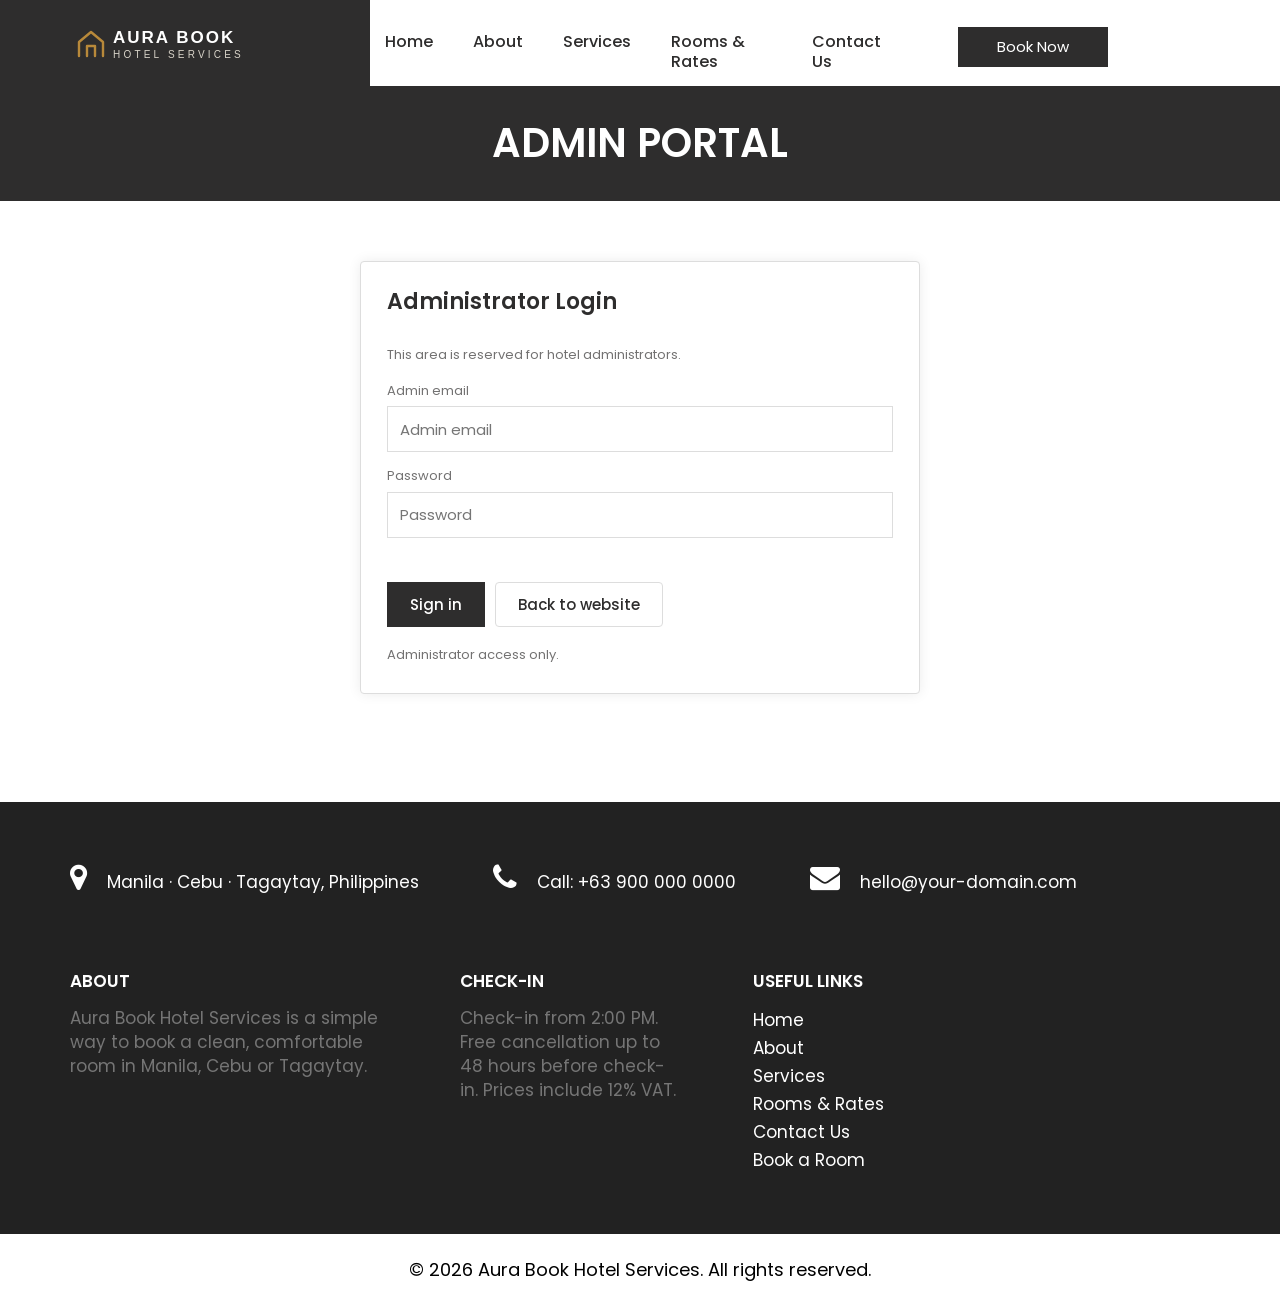
<file: aura-hotel-site-header-matched/aura-hotel-site-simple/site-simple/office.html>
<!DOCTYPE html>
<html lang="en">
<head>
<meta charset="utf-8">
<meta http-equiv="X-UA-Compatible" content="IE=edge">
<meta name="viewport" content="width=device-width, initial-scale=1">
<title>Admin Portal · Aura Book Hotel Services</title>
<meta name="description" content="Authorized administrators: manage bookings and room assignments.">
<link rel="icon" href="images/favicon.svg" type="image/svg+xml">
<link rel="preconnect" href="https://fonts.googleapis.com">
<link rel="stylesheet" href="https://fonts.googleapis.com/css2?family=Poppins:wght@300;400;500;600;700&amp;display=swap">
<link rel="stylesheet" href="https://cdnjs.cloudflare.com/ajax/libs/font-awesome/4.7.0/css/font-awesome.min.css">
<link rel="stylesheet" href="css/bootstrap.min.css">
<link rel="stylesheet" href="css/style.css">
<link rel="stylesheet" href="css/responsive.css">
<link rel="stylesheet" href="css/booking.css">
</head>
<body class="main-layout" data-page="office">
<header>
 <div class="header">
  <div class="container-fluid">
   <div class="row">
    <div class="col-xl-3 col-lg-3 col-md-3 col-sm-3 col logo_section">
     <div class="full"><div class="center-desk"><div class="logo"><a href="index.html"><img src="images/logo.svg" width="190" height="40" alt="Aura Book Hotel Services"></a></div></div></div>
    </div>
    <div class="col-xl-6 col-lg-6 col-md-7 col-sm-9">
     <nav class="navigation navbar navbar-expand-md navbar-dark">
      <button class="navbar-toggler" type="button" data-toggle="collapse" data-target="#navbarsExample04" aria-controls="navbarsExample04" aria-expanded="false" aria-label="Toggle navigation"><span class="navbar-toggler-icon"></span></button>
      <div class="collapse navbar-collapse" id="navbarsExample04">
       <ul class="navbar-nav mr-auto">
        <li class="nav-item"><a class="nav-link" href="index.html">Home</a></li>
        <li class="nav-item"><a class="nav-link" href="about.html">About</a></li>
        <li class="nav-item"><a class="nav-link" href="services.html">Services</a></li>
        <li class="nav-item"><a class="nav-link" href="rooms.html">Rooms &amp; Rates</a></li>
        <li class="nav-item"><a class="nav-link" href="contact.html">Contact Us</a></li>
       </ul>
      </div>
     </nav>
    </div>
    <div class="col-md-2 d_none_sm"><a class="get_btn nav_book" href="book.html">Book Now</a></div>
   </div>
  </div>
 </div>
</header>
<div class="page_head"><div class="container"><h2>Admin Portal</h2></div></div><section class="booking"><div class="container"><main id="app"></main></div></section>
<footer>
 <div class="footer">
  <div class="container">
   <div class="row">
    <div class="col-md-12">
     <ul class="conta">
      <li><i class="fa fa-map-marker" aria-hidden="true"></i> Manila · Cebu · Tagaytay, Philippines</li>
      <li><i class="fa fa-phone" aria-hidden="true"></i> Call: +63 900 000 0000</li>
      <li><i class="fa fa-envelope" aria-hidden="true"></i> <a href="mailto:hello@your-domain.com">hello@your-domain.com</a></li>
     </ul>
    </div>
    <div class="col-md-4 col-sm-6">
     <h3>About</h3>
     <p class="variat">Aura Book Hotel Services is a simple way to book a clean, comfortable room in Manila, Cebu or Tagaytay.</p>
    </div>
    <div class="col-md-3 col-sm-6">
     <h3>Check-in</h3>
     <p class="variat">Check-in from 2:00 PM. Free cancellation up to 48 hours before check-in. Prices include 12% VAT.</p>
    </div>
    <div class="col-md-2 col-sm-6">
     <h3>Useful Links</h3>
     <ul class="link_menu">
      <li><a href="index.html">Home</a></li>
      <li><a href="about.html">About</a></li>
      <li><a href="services.html">Services</a></li>
      <li><a href="rooms.html">Rooms &amp; Rates</a></li>
      <li><a href="contact.html">Contact Us</a></li>
      <li><a href="book.html">Book a Room</a></li>
     </ul>
    </div>
   </div>
  </div>
  <div class="copyright"><div class="container"><div class="row"><div class="col-md-10 offset-md-1"><p>© 2026 Aura Book Hotel Services. All rights reserved.</p></div></div></div></div>
 </div>
</footer>
<div id="toast"></div>
<script src="js/jquery.min.js"></script>
<script src="js/bootstrap.bundle.min.js"></script>


<script src="js/data.js"></script>
<script src="js/app.js"></script>
</body>
</html>
</file>
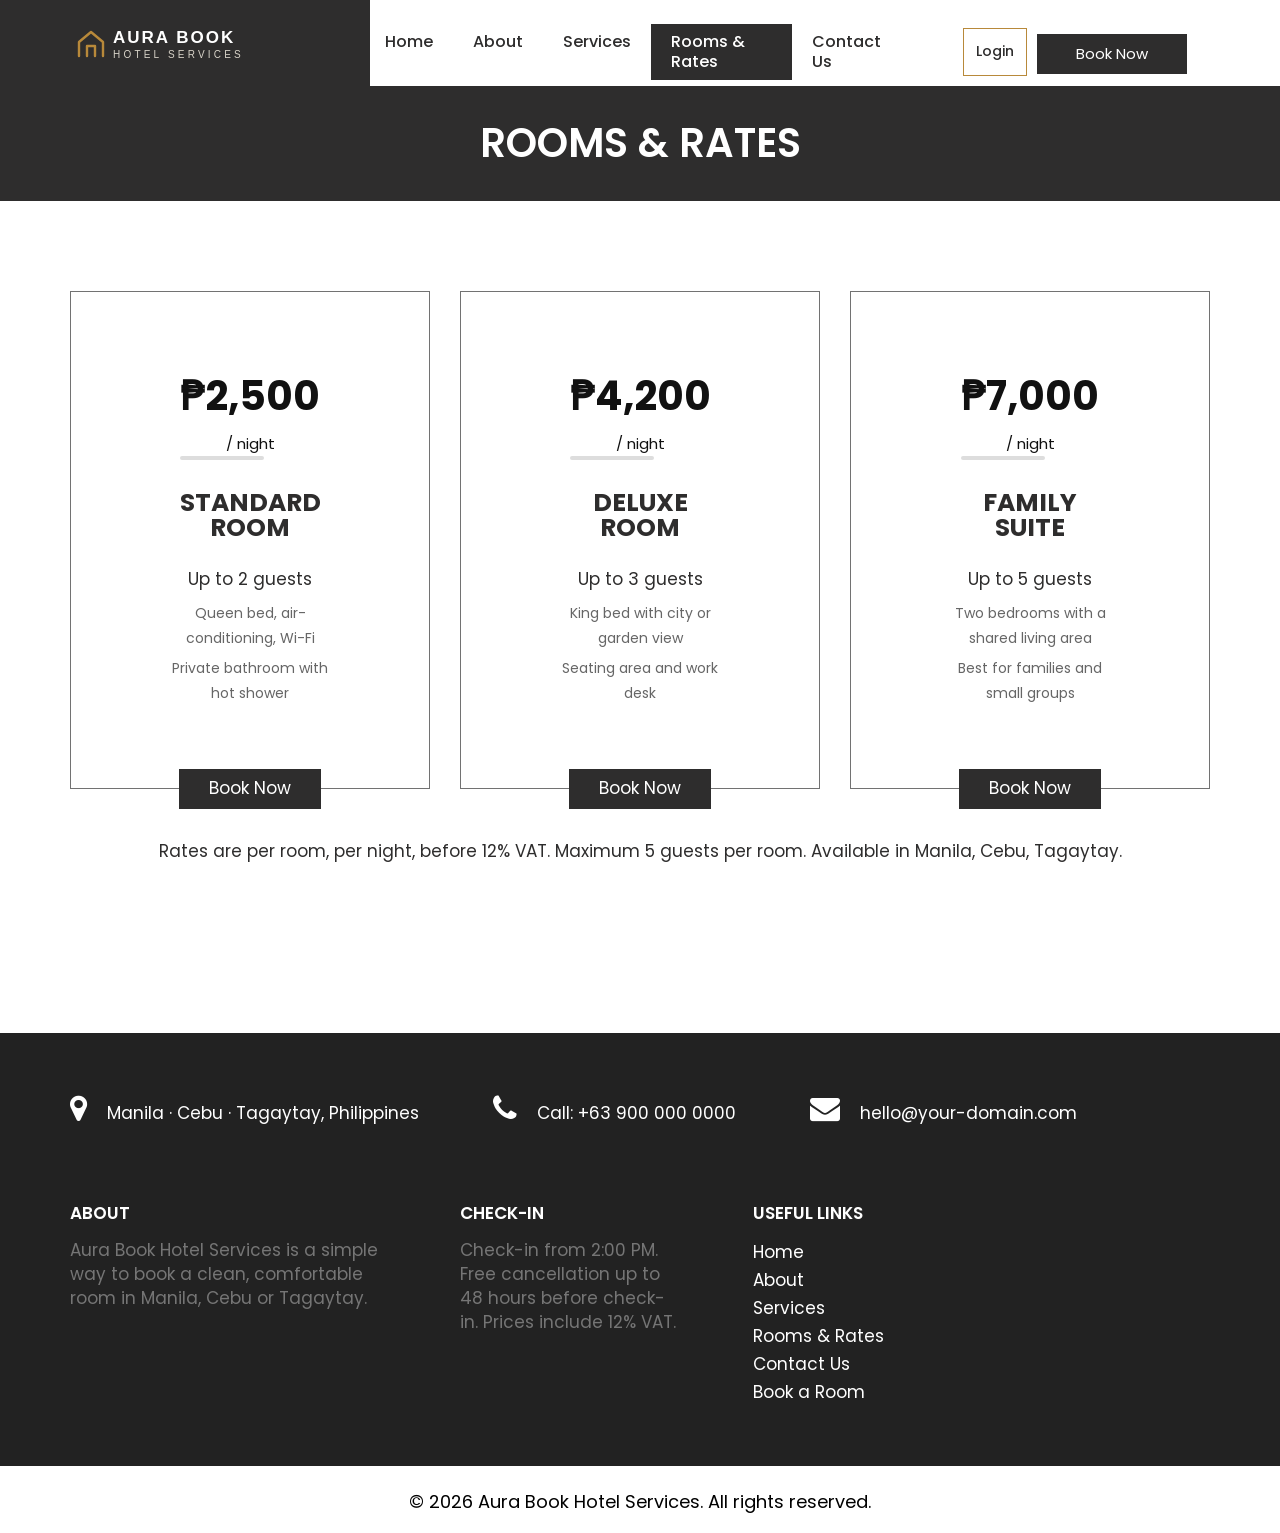
<file: aura-hotel-site-header-matched/aura-hotel-site-simple/site-simple/rooms.html>
<!DOCTYPE html>
<html lang="en">
<head>
<meta charset="utf-8">
<meta http-equiv="X-UA-Compatible" content="IE=edge">
<meta name="viewport" content="width=device-width, initial-scale=1">
<title>Rooms & Rates · Aura Book Hotel Services</title>
<meta name="description" content="Room types and prices at Aura Book Hotel Services.">
<link rel="icon" href="images/favicon.svg" type="image/svg+xml">
<link rel="preconnect" href="https://fonts.googleapis.com">
<link rel="stylesheet" href="https://fonts.googleapis.com/css2?family=Poppins:wght@300;400;500;600;700&amp;display=swap">
<link rel="stylesheet" href="https://cdnjs.cloudflare.com/ajax/libs/font-awesome/4.7.0/css/font-awesome.min.css">
<link rel="stylesheet" href="css/bootstrap.min.css">
<link rel="stylesheet" href="css/style.css">
<link rel="stylesheet" href="css/responsive.css">
<link rel="stylesheet" href="css/booking.css">
</head>
<body class="main-layout" data-page="rooms">
<header>
 <div class="header">
  <div class="container-fluid">
   <div class="row">
    <div class="col-xl-3 col-lg-3 col-md-3 col-sm-3 col logo_section">
     <div class="full"><div class="center-desk"><div class="logo"><a href="index.html"><img src="images/logo.svg" width="190" height="40" alt="Aura Book Hotel Services"></a></div></div></div>
    </div>
    <div class="col-xl-6 col-lg-6 col-md-7 col-sm-9">
     <nav class="navigation navbar navbar-expand-md navbar-dark">
      <button class="navbar-toggler" type="button" data-toggle="collapse" data-target="#navbarsExample04" aria-controls="navbarsExample04" aria-expanded="false" aria-label="Toggle navigation"><span class="navbar-toggler-icon"></span></button>
      <div class="collapse navbar-collapse" id="navbarsExample04">
       <ul class="navbar-nav mr-auto">
        <li class="nav-item"><a class="nav-link" href="index.html">Home</a></li>
        <li class="nav-item"><a class="nav-link" href="about.html">About</a></li>
        <li class="nav-item"><a class="nav-link" href="services.html">Services</a></li>
        <li class="nav-item active"><a class="nav-link" href="rooms.html">Rooms &amp; Rates</a></li>
        <li class="nav-item"><a class="nav-link" href="contact.html">Contact Us</a></li>
       </ul>
      </div>
     </nav>
    </div>
    <div class="col-xl-3 col-lg-3 col-md-2 nav_actions"><a class="nav_login" href="login.html">Login</a><a class="get_btn nav_book" href="book.html">Book Now</a></div>
   </div>
  </div>
 </div>
</header>
<div class="page_head"><div class="container"><h2>Rooms &amp; Rates</h2></div></div>
<div class="pricing"><div class="container">
 <div class="row" data-rooms></div>
 <div class="row"><div class="col-md-12 text-center"><p>Rates are per room, per night, before 12% VAT. Maximum 5 guests per room. Available in <span data-locs></span>.</p></div></div>
</div></div>
<footer>
 <div class="footer">
  <div class="container">
   <div class="row">
    <div class="col-md-12">
     <ul class="conta">
      <li><i class="fa fa-map-marker" aria-hidden="true"></i> Manila · Cebu · Tagaytay, Philippines</li>
      <li><i class="fa fa-phone" aria-hidden="true"></i> Call: +63 900 000 0000</li>
      <li><i class="fa fa-envelope" aria-hidden="true"></i> <a href="mailto:hello@your-domain.com">hello@your-domain.com</a></li>
     </ul>
    </div>
    <div class="col-md-4 col-sm-6">
     <h3>About</h3>
     <p class="variat">Aura Book Hotel Services is a simple way to book a clean, comfortable room in Manila, Cebu or Tagaytay.</p>
    </div>
    <div class="col-md-3 col-sm-6">
     <h3>Check-in</h3>
     <p class="variat">Check-in from 2:00 PM. Free cancellation up to 48 hours before check-in. Prices include 12% VAT.</p>
    </div>
    <div class="col-md-2 col-sm-6">
     <h3>Useful Links</h3>
     <ul class="link_menu">
      <li><a href="index.html">Home</a></li>
      <li><a href="about.html">About</a></li>
      <li><a href="services.html">Services</a></li>
      <li><a href="rooms.html">Rooms &amp; Rates</a></li>
      <li><a href="contact.html">Contact Us</a></li>
      <li><a href="book.html">Book a Room</a></li>
     </ul>
    </div>
   </div>
  </div>
  <div class="copyright"><div class="container"><div class="row"><div class="col-md-10 offset-md-1"><p>© 2026 Aura Book Hotel Services. All rights reserved.</p></div></div></div></div>
 </div>
</footer>
<div id="toast"></div>
<script src="js/jquery.min.js"></script>
<script src="js/bootstrap.bundle.min.js"></script>


<script src="js/data.js"></script>
<script src="js/site.js"></script>
</body>
</html>
</file>
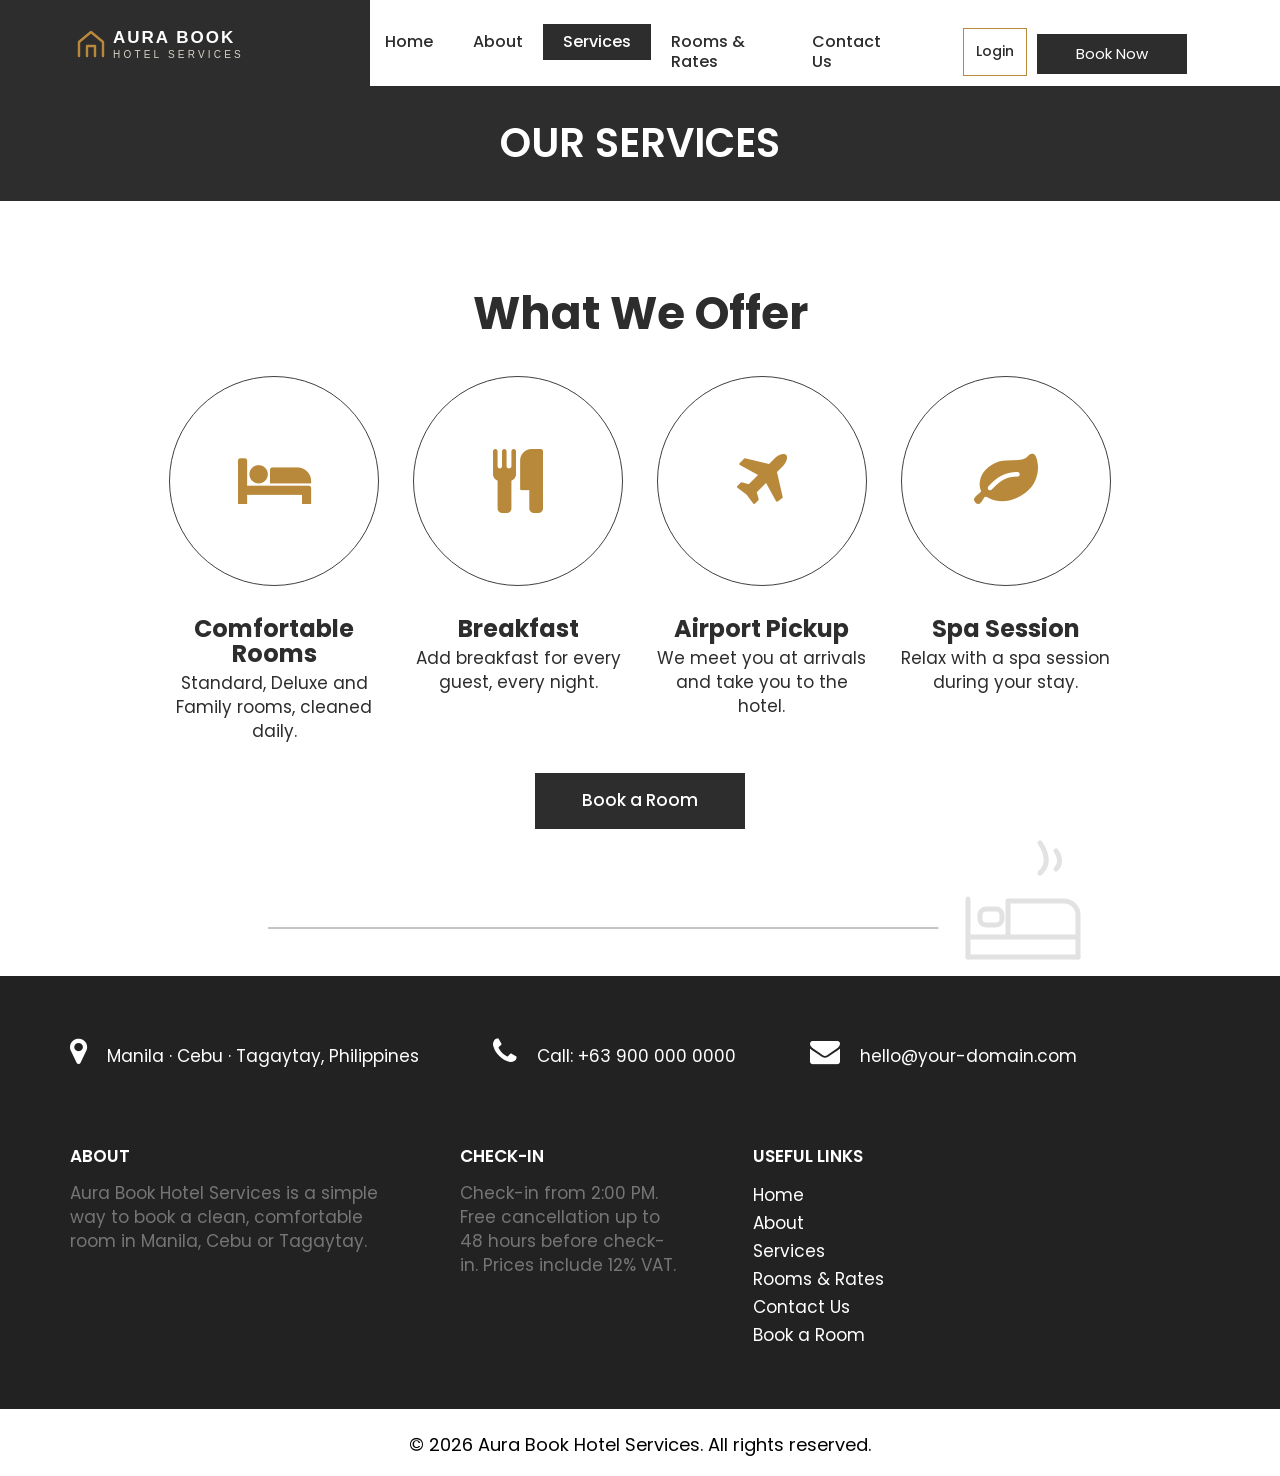
<file: aura-hotel-site-header-matched/aura-hotel-site-simple/site-simple/services.html>
<!DOCTYPE html>
<html lang="en">
<head>
<meta charset="utf-8">
<meta http-equiv="X-UA-Compatible" content="IE=edge">
<meta name="viewport" content="width=device-width, initial-scale=1">
<title>Services · Aura Book Hotel Services</title>
<meta name="description" content="Rooms, breakfast, airport pickup and spa sessions.">
<link rel="icon" href="images/favicon.svg" type="image/svg+xml">
<link rel="preconnect" href="https://fonts.googleapis.com">
<link rel="stylesheet" href="https://fonts.googleapis.com/css2?family=Poppins:wght@300;400;500;600;700&amp;display=swap">
<link rel="stylesheet" href="https://cdnjs.cloudflare.com/ajax/libs/font-awesome/4.7.0/css/font-awesome.min.css">
<link rel="stylesheet" href="css/bootstrap.min.css">
<link rel="stylesheet" href="css/style.css">
<link rel="stylesheet" href="css/responsive.css">
<link rel="stylesheet" href="css/booking.css">
</head>
<body class="main-layout" data-page="services">
<header>
 <div class="header">
  <div class="container-fluid">
   <div class="row">
    <div class="col-xl-3 col-lg-3 col-md-3 col-sm-3 col logo_section">
     <div class="full"><div class="center-desk"><div class="logo"><a href="index.html"><img src="images/logo.svg" width="190" height="40" alt="Aura Book Hotel Services"></a></div></div></div>
    </div>
    <div class="col-xl-6 col-lg-6 col-md-7 col-sm-9">
     <nav class="navigation navbar navbar-expand-md navbar-dark">
      <button class="navbar-toggler" type="button" data-toggle="collapse" data-target="#navbarsExample04" aria-controls="navbarsExample04" aria-expanded="false" aria-label="Toggle navigation"><span class="navbar-toggler-icon"></span></button>
      <div class="collapse navbar-collapse" id="navbarsExample04">
       <ul class="navbar-nav mr-auto">
        <li class="nav-item"><a class="nav-link" href="index.html">Home</a></li>
        <li class="nav-item"><a class="nav-link" href="about.html">About</a></li>
        <li class="nav-item active"><a class="nav-link" href="services.html">Services</a></li>
        <li class="nav-item"><a class="nav-link" href="rooms.html">Rooms &amp; Rates</a></li>
        <li class="nav-item"><a class="nav-link" href="contact.html">Contact Us</a></li>
       </ul>
      </div>
     </nav>
    </div>
    <div class="col-xl-3 col-lg-3 col-md-2 nav_actions"><a class="nav_login" href="login.html">Login</a><a class="get_btn nav_book" href="book.html">Book Now</a></div>
   </div>
  </div>
 </div>
</header>
<div class="page_head"><div class="container"><h2>Our Services</h2></div></div>
<div class="we_do slin"><div class="container">
 <div class="row"><div class="col-md-12"><div class="titlepage"><h2>What We Offer</h2></div></div></div>
 <div class="row"><div class="col-lg-10 offset-lg-1 col-md-12"><div class="row">
<div class="col-md-3 col-sm-6"><div class="we_box"><i><span class="fa fa-bed" style="font-size:64px;color:#b8893a" aria-hidden="true"></span></i><h3>Comfortable Rooms</h3><p>Standard, Deluxe and Family rooms, cleaned daily.</p></div></div>
<div class="col-md-3 col-sm-6"><div class="we_box"><i><span class="fa fa-cutlery" style="font-size:64px;color:#b8893a" aria-hidden="true"></span></i><h3>Breakfast</h3><p>Add breakfast for every guest, every night.</p></div></div>
<div class="col-md-3 col-sm-6"><div class="we_box"><i><span class="fa fa-plane" style="font-size:64px;color:#b8893a" aria-hidden="true"></span></i><h3>Airport Pickup</h3><p>We meet you at arrivals and take you to the hotel.</p></div></div>
<div class="col-md-3 col-sm-6"><div class="we_box"><i><span class="fa fa-leaf" style="font-size:64px;color:#b8893a" aria-hidden="true"></span></i><h3>Spa Session</h3><p>Relax with a spa session during your stay.</p></div></div>
 </div></div></div>
 <div class="row"><div class="col-md-12 text-center"><a class="read_more" href="book.html">Book a Room</a></div></div>
</div></div>
<footer>
 <div class="footer">
  <div class="container">
   <div class="row">
    <div class="col-md-12">
     <ul class="conta">
      <li><i class="fa fa-map-marker" aria-hidden="true"></i> Manila · Cebu · Tagaytay, Philippines</li>
      <li><i class="fa fa-phone" aria-hidden="true"></i> Call: +63 900 000 0000</li>
      <li><i class="fa fa-envelope" aria-hidden="true"></i> <a href="mailto:hello@your-domain.com">hello@your-domain.com</a></li>
     </ul>
    </div>
    <div class="col-md-4 col-sm-6">
     <h3>About</h3>
     <p class="variat">Aura Book Hotel Services is a simple way to book a clean, comfortable room in Manila, Cebu or Tagaytay.</p>
    </div>
    <div class="col-md-3 col-sm-6">
     <h3>Check-in</h3>
     <p class="variat">Check-in from 2:00 PM. Free cancellation up to 48 hours before check-in. Prices include 12% VAT.</p>
    </div>
    <div class="col-md-2 col-sm-6">
     <h3>Useful Links</h3>
     <ul class="link_menu">
      <li><a href="index.html">Home</a></li>
      <li><a href="about.html">About</a></li>
      <li><a href="services.html">Services</a></li>
      <li><a href="rooms.html">Rooms &amp; Rates</a></li>
      <li><a href="contact.html">Contact Us</a></li>
      <li><a href="book.html">Book a Room</a></li>
     </ul>
    </div>
   </div>
  </div>
  <div class="copyright"><div class="container"><div class="row"><div class="col-md-10 offset-md-1"><p>© 2026 Aura Book Hotel Services. All rights reserved.</p></div></div></div></div>
 </div>
</footer>
<div id="toast"></div>
<script src="js/jquery.min.js"></script>
<script src="js/bootstrap.bundle.min.js"></script>
</body>
</html>
</file>
<file: aura-hotel-site-header-matched/aura-hotel-site-simple/site-simple/css/style.css>
/*--------------------------------------------------------------------- File Name: style.css ---------------------------------------------------------------------*/


/*--------------------------------------------------------------------- import Fonts ---------------------------------------------------------------------*/


/*****---------------------------------------- 1) font-family: 'Rajdhani', sans-serif;
 2) font-family: 'Poppins', sans-serif;
 ----------------------------------------*****/


/*--------------------------------------------------------------------- import Files ---------------------------------------------------------------------*/


/*--------------------------------------------------------------------- skeleton ---------------------------------------------------------------------*/

* {
     box-sizing: border-box !important;
}

.container {
     max-width: 1170px;
}

html {
     scroll-behavior: smooth;
}

body {
     color: #666666;
     font-size: 14px;
     font-family: 'Poppins', sans-serif;
     line-height: 1.80857;
     font-weight: normal;
}

a {
     color: #1f1f1f;
     text-decoration: none !important;
     outline: none !important;
     -webkit-transition: all .3s ease-in-out;
     -moz-transition: all .3s ease-in-out;
     -ms-transition: all .3s ease-in-out;
     -o-transition: all .3s ease-in-out;
     transition: all .3s ease-in-out;
}

h1,
h2,
h3,
h4,
h5,
h6 {
     letter-spacing: 0;
     font-weight: normal;
     position: relative;
     padding: 0 0 10px 0;
     font-weight: normal;
     line-height: normal;
     color: #111111;
     margin: 0
}

h1 {
     font-size: 24px;
}

h2 {
     font-size: 22px;
}

h3 {
     font-size: 18px;
}

h4 {
     font-size: 16px
}

h5 {
     font-size: 14px
}

h6 {
     font-size: 13px
}

*,
*::after,
*::before {
     -webkit-box-sizing: border-box;
     -moz-box-sizing: border-box;
     box-sizing: border-box;
}

h1 a,
h2 a,
h3 a,
h4 a,
h5 a,
h6 a {
     color: #212121;
     text-decoration: none!important;
     opacity: 1
}

button:focus {
     outline: none;
}

ul,
li,
ol {
     margin: 0px;
     padding: 0px;
     list-style: none;
}

p {
     margin: 0px;
     font-weight: 400;
     color: #2e2d2d;
     font-size: 17px;
     line-height: 24px;
}

a {
     color: #222222;
     text-decoration: none;
     outline: none !important;
}

a,
.btn {
     text-decoration: none !important;
     outline: none !important;
     -webkit-transition: all .3s ease-in-out;
     -moz-transition: all .3s ease-in-out;
     -ms-transition: all .3s ease-in-out;
     -o-transition: all .3s ease-in-out;
     transition: all .3s ease-in-out;
}

img {
     max-width: 100%;
     height: auto;
}

 :focus {
     outline: 0;
}

.btn-custom {
     margin-top: 20px;
     background-color: transparent !important;
     border: 2px solid #ddd;
     padding: 12px 40px;
     font-size: 16px;
}

.lead {
     font-size: 18px;
     line-height: 30px;
     color: #767676;
     margin: 0;
     padding: 0;
}

.form-control:focus {
     border-color: #ffffff !important;
     box-shadow: 0 0 0 .2rem rgba(255, 255, 255, .25);
}

.navbar-form input {
     border: none !important;
}

.badge {
     font-weight: 500;
}

blockquote {
     margin: 20px 0 20px;
     padding: 30px;
}

button {
     border: 0;
     margin: 0;
     padding: 0;
     cursor: pointer;
}

.full {
     float: left;
     width: 100%;
}

.full {
     width: 100%;
     float: left;
     margin: 0;
     padding: 0;
}


/**-- heading section --**/


/*---------------------------- preloader area ----------------------------*/

.loader_bg {
     position: fixed;
     z-index: 9999999;
     background: #fff;
     width: 100%;
     height: 100%;
}

.loader {
     height: 100%;
     width: 100%;
     position: absolute;
     left: 0;
     top: 0;
     display: flex;
     justify-content: center;
     align-items: center;
}

.loader img {
     width: 280px;
}


/*-- header area --*/


/*--------------------------------------------------------------------- top banner area ---------------------------------------------------------------------*/

.header {
     width: 100%;
     height: 86px;
     padding: 24px 60px;
     background: #fff;
}

.logo a img {
     z-index: 9999;
     position: relative;
}

.logo::before {
     position: absolute;
     content: "";
     background-color: #2e2d2d;
     width: 385px;
     height: 86px;
     left: -75px;
     top: -24px;
}


/*-- navigation--*/

.navigation.navbar {
     float: right;
     padding: 0;
}

.navigation.navbar-dark .navbar-nav .nav-link {
     padding: 8px 20px;
     color: #2e2d2d;
     font-size: 16px;
     line-height: 20px;
     font-weight: 500;
}

.navigation.navbar-dark .navbar-nav .nav-link:focus,
.navigation.navbar-dark .navbar-nav .nav-link:hover {
     color: #fff;
     background-color: #2e2d2d;
}

.navigation.navbar-dark .navbar-nav .active>.nav-link,
.navigation.navbar-dark .navbar-nav .nav-link.active,
.navigation.navbar-dark .navbar-nav .nav-link.show,
.navigation.navbar-dark .navbar-nav .show>.nav-link {
     color: #fff;
     background-color: #2e2d2d;
}

.navbar-expand-md .navbar-nav {
     padding-right: 10px;
}

ul.social_icon {
     padding-top: 3px;
     float: right;
}

ul.social_icon li {
     display: inline-block;
}

ul.social_icon li a {
     display: flex;
     align-items: center;
     justify-content: center;
     font-size: 17px;
     border-radius: 30px;
     margin: 0 3px;
     color: #fff;
     background-color: #000000;
     width: 32px;
     height: 32px;
}

ul.social_icon li a:hover {
     color: #fff;
     background-color: #b8893a;
}


/** banner section **/

.banner_main::before {
     position: absolute;
     content: "";
     background-color: #2e2d2d;
     width: 370px;
     height: 764px;
     left: 0;
}

.banner1 {
     position: relative;
     padding: 50px 0 100px 0;
}

.relative {
     position: inherit;
     padding: 0;
     text-align: left;
}

.relative span {
     color: #ddd;
}

.relative h1 {
     font-size: 74px;
     line-height: 80px;
     font-weight: 500;
     color: #2e2d2d;
}

.relative p {
     color: #2e2d2d;
     padding-bottom: 70px;
}

.get_btn {
     background-color: #2e2d2d;
     color: #fff;
     text-align: center;
     max-width: 216px;
     width: 100%;
     height: 40px;
     font-size: 17px;
     display: block;
     padding: 4px 0;
}

.get_btn:hover {
     color: #b8893a;
}

.bann_img {
     padding-left: 59px;
     padding-right: 20px;
}

#myCarousel .carousel-control-prev,
#myCarousel .carousel-control-next {
     width: 55px;
     height: 55px;
     background: #2e2d2d;
     opacity: 1;
     font-size: 20px;
     color: #ffffff;
     top: 90%;
}

#myCarousel .carousel-control-prev:hover,
#myCarousel .carousel-control-next:hover,
#myCarousel .carousel-control-prev:focus,
#myCarousel .carousel-control-next:focus {
     background: #ececec;
     color: #2e2d2d;
}

#myCarousel .carousel-control-prev {
     left: inherit;
     right: 100px;
}

#myCarousel .carousel-control-next {
     right: 30px;
}

.banner .carousel-indicators li {
     width: 20px;
     height: 20px;
     border-radius: 30px;
     background: #000;
}

.carousel-indicators {
     display: none;
}


/** end banner section **/

.titlepage {
     text-align: center;
     padding-bottom: 40px;
}

.titlepage h2 {
     font-size: 45px;
     color: #2e2d2d;
     line-height: 45px;
     font-weight: bold;
     padding: 0;
     margin: 0;
}

.d_flex {
     display: flex;
     align-items: center;
     flex-wrap: wrap;
}

.read_more {
     font-size: 17px;
     background-color: #2e2d2d;
     color: #fff;
     padding: 12px 0px;
     width: 100%;
     max-width: 210px;
     text-align: center;
     display: inline-block;
     transition: ease-in all 0.5s;
     font-weight: 500;
     height: 56px;
}

.read_more:hover {
     background: #b8893a;
     color: #fff;
     transition: ease-in all 0.5s;
}


/** What We Do section **/

.we_do {
     padding-top: 90px;
     padding-bottom: 147px;
     background-color: #fff;
     position: relative;
}

.slin::before {
     position: absolute;
     content: "";
     bottom: 0%;
     background: url(../images/slin.svg);
     background-repeat: no-repeat;
     max-width: 820px;
     height: 147px;
     right: 15%;
     width: 100%;
}

.we_box {
     text-align: center;
     margin-bottom: 30px;
}

.we_box i {
     border-radius: 50%;
     border: #404040 solid 1px;
     width: 210px;
     height: 210px;
     display: flex;
     justify-content: center;
     align-items: center;
     flex-wrap: wrap;
     margin: 0 auto;
}

.we_box h3 {
     font-size: 24px;
     font-weight: bold;
     line-height: 25px;
     padding-bottom: 5px;
     color: #2e2d2d;
     padding-top: 30px;
}


/** end What We Do section **/


/** end team section **/

.about {
     background-color: #fff;
     padding-top: 90px;
     position: relative;
     padding-bottom: 170px;
}

.slin2::before {
     position: absolute;
     content: "";
     bottom: 0%;
     background: url(../images/slin2.svg);
     background-repeat: no-repeat;
     max-width: 820px;
     height: 147px;
     left: 15%;
     width: 100%;
}

.about .titlepage {
     text-align: left;
     padding-bottom: 0;
}

.about .titlepage h2 {
     margin-bottom: 30px;
}

.about .titlepage p {
     font-weight: 400;
     font-size: 17px;
     line-height: 28px;
     padding-bottom: 40px;
}

.about_img {
     overflow: hidden;
}

.about_img figure {
     margin: 0;
}

.about_img figure img {
     width: 100%;
     transition: all .5s;
}

.about_img figure img:hover {
     transform: scale(1.2);
}


/** our pricing section **/

.pricing {
     background-color: #fff;
     padding: 90px 0 170px 0;
     position: relative;
}

.pricing .titlepage {
     text-align: center;
     padding-bottom: 45px;
}

.pricing_box {
     border: #727272 solid 1px;
     padding: 74px 101px 80px 101px;
}

.pricing_box_ti {
     text-align: center;
}

.pricing_box_ti h3 {
     font-size: 40px;
     font-weight: bold;
     padding-bottom: 5px;
}

.pricing_box_ti h3::before {
     position: absolute;
     content: "";
     background-color: #ddd;
     width: 84px;
     height: 4px;
     border-radius: 5px;
     bottom: 0;
}

.pricing_box_ti h3 span {
     color: #b8893a;
}

.pricing_box_ti h3 strong {
     font-size: 15px;
     font-weight: normal;
}

.our_pricing {
     text-align: center;
}

.our_pricing span {
     text-transform: uppercase;
     font-size: 25px;
     font-weight: bold;
     line-height: 25px;
     padding-bottom: 20px;
     color: #2e2d2d;
     padding-top: 30px;
     display: block;
}

.our_pricing p {
     line-height: 39px;
}

.mar_top {
     margin-top: -20px !important;
     margin: 0 auto;
     display: block;
     max-width: 142px;
     height: 40px;
     padding: 4px 0;
     font-weight: normal;
     margin-bottom: 30px;
}


/** end our pricing section **/


/** Experts section **/

.experts {
     background-color: #fff;
     padding: 90px 0 147px 0;
     position: relative;
}

.experts .titlepage {
     text-align: center;
     padding-bottom: 45px;
}

.experts .experts_box {
     text-align: left;
     background-color: #fff;
     transition: ease-in all 0.5s;
}

.experts .experts_box .experts_img {
     overflow: hidden;
}

.experts .experts_box .experts_img figure {
     margin: 0;
}

.experts .experts_box .experts_img figure img {
     width: 100%;
     transition: all .5s;
     border-top: #e2e2e2 solid 20px;
     border-bottom: #e2e2e2 solid 20px;
     border-left: #e2e2e2 solid 30px;
     border-right: #e2e2e2 solid 30px;
}

#exp:hover .experts_img figure img {
     border-top: #2e2e2e solid 20px;
     border-bottom: #2e2e2e solid 20px;
     border-left: #2e2e2e solid 30px;
     border-right: #2e2e2e solid 30px;
}

.experts .experts_box .meet {
     padding: 33px 30px;
     text-align: center;
}

.experts .experts_box .meet h3 {
     color: #343434;
     font-size: 25px;
     line-height: 20px;
     padding-bottom: 12px;
     transition: ease-in all 0.5s;
     margin: auto;
     text-transform: uppercase;
     font-weight: bold;
}

.experts .experts_box .meet p {
     font-size: 17px;
     line-height: 28px;
}

.exper {
     max-width: 171px;
     height: 47px;
     padding: 9px 0;
     margin-top: 10px !important;
     margin-bottom: 0;
}


/** end Experts section **/


/** contact section **/

.contact {
     background: #fff;
     margin-top: 90px;
     position: relative;
}

.contact::before {
     position: absolute;
     content: "";
     right: 0;
     background: url(../images/co_right.svg);
     background-repeat: no-repeat;
     width: 156px;
     height: 283px;
     top: 14%;
}

.main_form .contactus {
     border: #fff solid 1px;
     padding: 0 15px;
     margin-bottom: 25px;
     width: 100%;
     height: 58px;
     background: #fff;
     color: #737272;
     font-size: 18px;
     font-weight: normal;
     box-shadow: 0px 0px 13px rgba(14, 14, 13, 0.17);
}

.main_form .textarea {
     border: #fff solid 1px;
     margin-bottom: 25px;
     width: 100%;
     background: #fff;
     color: #737272;
     font-size: 18px;
     font-weight: normal;
     padding: 50px 15px 0 15px;
     box-shadow: 0px 0px 13px rgba(14, 14, 13, 0.17);
     height: 150px;
}

.main_form .send_btn {
     font-size: 20px;
     transition: ease-in all 0.5s;
     background-color: #2e2d2d;
     text-transform: uppercase;
     color: #fff;
     padding: 10px 0px;
     max-width: 193px;
     width: 100%;
     display: block;
     margin-top: 10px !important;
     font-weight: 500;
     margin-bottom: 60px !important;
     margin: 0 auto;
}

.main_form .send_btn:hover {
     background-color: #b8893a;
     transition: ease-in all 0.5s;
     color: #fff;
}

#request *::placeholder {
     color: #737272;
     opacity: 1;
}


/** end contact section **/


/** footer **/

.footer {
     background: #222222;
     padding-top: 60px;
     text-align: center;
}

.footer h3 {
     font-weight: 600;
     font-size: 17px;
     line-height: 19px;
     text-align: left;
     color: #fff;
     padding-bottom: 15px;
     display: table;
     text-transform: uppercase;
}

.variat {
     color: #757575;
     text-align: left;
     padding-right: 40px;
}

ul.conta {
     text-align: left;
     margin-bottom: 55px;
}

ul.conta li {
     color: #fff;
     text-align: left;
     padding-bottom: 20px;
     font-size: 17px;
     display: inline-block;
     padding-right: 70px;
}

ul.conta li:last-child {
     padding-right: 0;
}

ul.conta li i {
     padding-right: 15px;
     text-align: center;
     font-size: 30px;
}

ul.conta li a {
     color: #fff;
}

ul.link_menu li {
     display: block;
     text-align: left;
}

ul.link_menu li.active a {
     color: #b8893a;
}

ul.link_menu li a {
     color: #fff;
     font-size: 17px;
     line-height: 28px;
     display: block;
     width: -moz-max-content;
}

ul.link_menu li a:hover {
     color: #b8893a;
}

.bottom_form {
     display: flex;
     flex-wrap: wrap;
     margin-top: 8px;
}

.bottom_form h3 {
     font-weight: 600;
     font-size: 20px;
     line-height: 25px;
     text-align: left;
     color: #fff;
     padding-top: 12px;
     margin-right: 93px;
     text-transform: uppercase;
     border: inherit;
}

.bottom_form .enter {
     border: inherit;
     padding: 0px 50px 0px 19px;
     width: 100%;
     height: 45px;
     background: #fffffff2;
     color: #ccc8c8;
     font-size: 17px;
     font-weight: 300;
     float: left;
     margin-bottom: 20px;
}

.right_btn {
     font-size: 17px;
     transition: ease-in all 0.5s;
     background-color: #b8893a;
     color: #fff;
     padding: 8px 16px;
     font-weight: 500;
     text-transform: uppercase;
     height: 45px;
     position: absolute;
     right: 14px;
}

.right_btn:hover {
     background-color: #ddd;
     transition: ease-in all 0.5s;
     color: #b8893a;
}

.bottom_form p {
     color: #757575;
     text-align: left;
}

.copyright {
     margin-top: 60px;
     padding-bottom: 20px;
     background-color: #fff;
     border-right: inherit;
     border-left: inherit;
}

.copyright p {
     color: #000;
     font-size: 18px;
     line-height: 22px;
     text-align: center;
     padding-top: 25px;
     font-weight: normal;
}

.copyright a {
     color: #000;
}

.copyright a:hover {
     color: #b8893a;
}


/** end footer **/


/** endinner page css **/

.back_re {
     background-color: #2e2d2d;
}

.back_re .title {
     text-align: center;
}

.back_re .title h2 {
     color: #fff;
     font-size: 40px;
     padding: 40px 0;
     font-weight: 600;
     text-transform: uppercase;
     line-height: 35px;
}

.margin_0 {
     margin: 0 !important;
}
</file>
<file: aura-hotel-site-header-matched/aura-hotel-site-simple/site-simple/css/responsive.css>
/*--------------------------------------------------------------------- File Name: responsive.css ---------------------------------------------------------------------*/


/*------------------------------------------------------------------- 991px x 768px ---------------------------------------------------------------------*/

@media (min-width: 1200px) and (max-width: 1342px) {
    ul.social_icon li a {
        margin: 0 1px;
    }
}

@media (min-width: 992px) and (max-width: 1199px) {
    .header {
        padding: 24px 29px;
    }
    .logo::before {
        width: 323px;
        left: -44px;
    }
    .navigation.navbar-dark .navbar-nav .nav-link {
        padding: 8px 10px;
    }
    ul.social_icon li a {
        font-size: 14px;
        width: 25px;
        height: 25px;
        margin: 1px;
    }
    .relative h1 {
        font-size: 53px;
        line-height: 60px;
    }
    .bann_img {
        padding-left: 15px;
    }
    .banner_main::before {
        width: 308px;
    }
    .we_box i {
        width: 170px;
        height: 170px;
    }
    .slin::before {
        right: 8%;
    }
    .slin2::before {
        left: 4%;
    }
    .pricing_box {
        padding: 74px 71px 80px 71px;
    }
}

@media (min-width: 768px) and (max-width: 991px) {
    .header {
        padding: 24px 0px;
    }
    .logo::before {
        width: 323px;
        left: -44px;
    }
    .navigation.navbar-dark .navbar-nav .nav-link {
        padding: 8px 10px;
    }
    ul.social_icon {
        display: none;
    }
    .relative h1 {
        font-size: 43px;
        line-height: 46px;
    }
    .bann_img {
        padding-left: 0px;
    }
    .banner_main::before {
        width: 279px;
    }
    #myCarousel .carousel-control-prev {
        right: 93px;
    }
    #myCarousel .carousel-control-prev,
    #myCarousel .carousel-control-next {
        top: 84%;
    }
    .we_box i {
        width: 159px;
        height: 159px;
    }
    .slin::before {
        right: 8%;
    }
    .slin2::before {
        left: 4%;
        max-width: 690px;
    }
    .pricing_box {
        padding: 74px 40px 80px 40px;
    }
    .variat {
        padding-right: 20px;
    }
    ul.conta li {
        display: block;
    }
    .pricing_box_ti h3 {
        font-size: 39px;
    }
    .footer h3 {
        font-size: 16px;
    }
}

@media (min-width: 576px) and (max-width: 767px) {
    .header {
        padding: 29px 0px;
    }
    ul.social_icon {
        display: none;
    }
    .banner_main::before {
        width: 310px;
        height: 651px;
    }
    .relative span {
        padding-top: 126px;
        display: block;
    }
    .relative h1 {
        font-size: 64px;
        line-height: 73px;
    }
    #myCarousel .carousel-control-prev,
    #myCarousel .carousel-control-next {
        top: 94%;
    }
    .about_img {
        margin-top: 30px;
    }
    ul.link_menu {
        margin-bottom: 20px;
    }
    .variat {
        padding-bottom: 20px;
    }
    ul.conta li {
        display: block;
    }
    .slin2::before {
        left: 2%;
        max-width: 544px;
    }
    .navigation.navbar {
        float: right;
        display: inherit !important;
        padding: 0;
        width: 100%;
    }
    .navigation .navbar-collapse {
        background: #393939;
        padding: 20px;
        margin-top: 56px;
        position: absolute;
        width: 100%;
        margin-right: 20px;
        z-index: 999;
    }
    .navigation.navbar-dark .navbar-nav .nav-link {
        padding: 10px 0;
        color: #fff;
    }
    .navigation.navbar-dark .navbar-nav .nav-link:focus,
    .navigation.navbar-dark .navbar-nav .nav-link:hover {
        background-color: transparent;
         color: #b8893a;
    }
    .navigation.navbar-dark .navbar-nav .active>.nav-link,
    .navigation.navbar-dark .navbar-nav .nav-link.active,
    .navigation.navbar-dark .navbar-nav .nav-link.show,
    .navigation.navbar-dark .navbar-nav .show>.nav-link {
        background-color: transparent;
        color: #b8893a;
    }
    .navigation.navbar-dark .navbar-toggler {
        border: inherit;
        float: right;
    }
    .navigation.navbar-dark .navbar-toggler-icon {
        background: url(../images/menu_icon.png);
        background-repeat: no-repeat;
    }
    .d_none {
        display: none;
    }
}

@media (max-width: 575px) {
    .logo {
        text-align: center !important;
        padding-bottom: 6px;
        float: left;
    }
    .logo::before {
        width: 292px;
    }
    .header {
        padding: 24px 0px;
    }
    ul.social_icon li a {
        display: none;
    }
    .bann_img {
        padding-left: 0;
    }
    .banner_main::before {
        width: 217px;
        height: 417px;
    }
    .relative span {
        padding-top: 126px;
        display: block;
    }
    .relative h1 {
        font-size: 34px;
        line-height: 38px;
    }
    .relative p {
        padding-bottom: 18px;
    }
    .relative {
        padding-bottom: 90px;
    }
    .banner1 {
        padding: 50px 0 0px 0;
    }
    .about .titlepage {
        max-width: inherit;
    }
    .titlepage h2 {
        font-size: 32px;
    }
    .pricing_box {
        padding: 74px 40px 80px 40px;
    }
    .about_img {
        margin-right: 0px;
        margin-top: 30px;
    }
    .main_form .send_btn {
        margin-bottom: 30px;
    }
    ul.link_menu {
        margin-bottom: 20px;
    }
    .slin2::before {
        left: 0%;
        max-width: 305px;
    }
    .variat {
        padding-bottom: 20px;
    }
    .navigation.navbar {
        float: right;
        display: inherit !important;
        padding: 0;
        width: 100%;
    }
    .navigation .navbar-collapse {
        background: #393939;
        padding: 20px;
        margin-top: 24px;
        position: absolute;
        width: 100%;
        margin-right: 20px;
        z-index: 999;
    }
    .navigation.navbar-dark .navbar-nav .nav-link {
        padding: 10px 0;
        color: #fff;
    }
    .navigation.navbar-dark .navbar-toggler {
        float: right;
        border: inherit;
        margin-top: -42px;
    }
    .navigation.navbar-dark .navbar-nav .nav-link:focus,
    .navigation.navbar-dark .navbar-nav .nav-link:hover {
        background-color: transparent;
        color: #b8893a;
    }
    .navigation.navbar-dark .navbar-nav .active>.nav-link,
    .navigation.navbar-dark .navbar-nav .nav-link.active,
    .navigation.navbar-dark .navbar-nav .nav-link.show,
    .navigation.navbar-dark .navbar-nav .show>.nav-link {
        background-color: transparent;
        color: #b8893a;
    }
    .navigation.navbar-dark .navbar-toggler-icon {
        background: url(../images/menu_icon.png);
        background-repeat: no-repeat;
    }
    .d_none {
        display: none;
    }
}
</file>
<file: aura-hotel-site-header-matched/aura-hotel-site-simple/site-simple/css/booking.css>
/* Booking + back office screens (used on book.html and office.html) */
.booking{background:#fff;padding:60px 0 90px}
#app{--line:#ddd;--mute:#737272;--ink:#2e2d2d;--acc:#b8893a;--bad:#b3261e;--ok:#2e7d4f;max-width:860px;margin:0 auto;color:var(--ink);font-size:15px}
#app .mute{color:var(--mute);font-size:13px}
#app .who{text-align:right;margin:0 0 10px}#app .who a{color:var(--acc);text-decoration:underline!important}
#app .steps{display:flex;gap:6px;margin-bottom:22px;font-size:12px;overflow-x:auto}
#app .steps div{flex:1;min-width:76px;padding:6px 4px;text-align:center;border-bottom:3px solid var(--line);color:var(--mute)}
#app .steps .on{border-color:var(--acc);color:var(--ink);font-weight:600}
#app .steps .done{border-color:var(--ok)}
#app .card{background:#fff;border:1px solid var(--line);padding:26px;margin-bottom:18px;box-shadow:0 0 13px rgba(14,14,13,.08)}
#app h2{margin:0 0 16px;font-size:22px;line-height:1.3;font-weight:600;color:var(--ink)}
#app label{display:block;font-size:13px;color:var(--mute);margin:12px 0 4px}
#app input,#app select{width:100%;padding:10px 12px;border:1px solid var(--line);border-radius:0;background:#fff;color:var(--ink);font:15px 'Poppins',sans-serif;height:46px}
#app .grid{display:grid;grid-template-columns:repeat(auto-fit,minmax(180px,1fr));gap:12px}
#app button,#app .btn{display:inline-block;font:500 15px 'Poppins',sans-serif;padding:10px 22px;border:1px solid var(--ink);background:var(--ink);color:#fff;cursor:pointer;transition:all .3s;text-align:center}
#app button:hover:not(:disabled),#app .btn:hover{background:var(--acc);border-color:var(--acc);color:#fff}
#app button.ghost,#app .btn.ghost{background:transparent;color:var(--ink);border-color:var(--line)}
#app button.ghost:hover:not(:disabled),#app .btn.ghost:hover{background:var(--ink);border-color:var(--ink);color:#fff}
#app button:disabled{opacity:.45;cursor:not-allowed}
#app .row{display:flex;gap:10px;align-items:center;flex-wrap:wrap;margin:0}
#app .err{color:var(--bad);font-size:14px;margin:12px 0 0}
#app .ok{color:var(--ok)}
#app .room{display:flex;justify-content:space-between;gap:12px;align-items:center;flex-wrap:wrap;border:1px solid var(--line);padding:14px;margin-bottom:10px}
#app .room.sel{border-color:var(--acc);outline:2px solid var(--acc)}
#app .chk{display:flex;gap:10px;align-items:center;margin:8px 0;font-size:14px;color:var(--ink)}
#app .chk input{width:auto;height:auto}
#app table{width:100%;border-collapse:collapse;font-size:14px}
#app td,#app th{padding:9px 8px;border-bottom:1px solid var(--line);text-align:left}
#app .tot td:last-child{white-space:nowrap}
#app .tot tr:last-child td{font-weight:700;border-bottom:0}
#app .wrap{overflow-x:auto}
#app .badge{display:inline-block;padding:2px 10px;border:1px solid var(--acc);color:var(--acc);font-size:12px;text-transform:capitalize}
#toast{display:none;position:fixed;left:50%;bottom:20px;transform:translateX(-50%);z-index:9999;max-width:min(560px,92vw);background:#2e2d2d;color:#fff;padding:14px 20px;font-size:14px;box-shadow:0 6px 24px rgba(0,0,0,.3);border-left:4px solid #b8893a}
.page_head{background:#2e2d2d}
.page_head h2{color:#fff;font-size:40px;padding:40px 0;font-weight:600;text-transform:uppercase;line-height:35px;text-align:center;margin:0}
.room_box .pricing_box{padding:50px 30px 50px}
.room_box .pricing_box_ti h3 strong{display:block;margin-top:6px}
.room_box ul{list-style:none;padding:0;margin:0}
.room_box li{padding:2px 0}
.info_box{border:1px solid #ddd;padding:30px 20px;text-align:center;margin-bottom:30px;height:calc(100% - 30px)}
.info_box i{font-size:34px;color:#b8893a;margin-bottom:14px}
.info_box h3{font-size:22px;font-weight:700;color:#2e2d2d}
.info_box p{margin:0}
.loc_box h3{margin-top:0}
.contact-note{font-size:14px;color:#737272;margin-top:-10px}
@media(max-width:767px){.page_head h2{font-size:28px}}
.nav_book{max-width:150px;height:40px;font-size:15px;padding:6px 0;float:right;margin-top:3px}
@media(max-width:767px){.d_none_sm{display:none}}

/* Header account actions and separate admin portal */
.nav_actions{display:flex;align-items:center;justify-content:center;gap:10px;white-space:nowrap}
.nav_login{display:inline-block;color:#2e2d2d;font-weight:500;padding:10px 12px;border:1px solid #b8893a;border-radius:0;background:#fff;transition:all .2s ease}
.nav_login:hover{color:#fff;background:#b8893a;text-decoration:none}
.admin-toolbar{display:flex;align-items:center;justify-content:space-between;gap:12px;margin-bottom:16px;color:#555}
.admin-login{max-width:560px;margin:0 auto}
.admin-login .err{min-height:20px;margin:8px 0 0;color:#b42318}
@media(max-width:767px){.nav_actions{justify-content:flex-start;margin:8px 0 12px;flex:0 0 100%;max-width:100%;padding-left:15px}.nav_login{color:#2e2d2d}.nav_book{float:none}}
@media(min-width:768px) and (max-width:991px){.nav_actions{gap:5px;padding-left:0;padding-right:8px}.nav_login{padding:8px 7px;font-size:13px}.nav_book{font-size:13px}}
</file>
